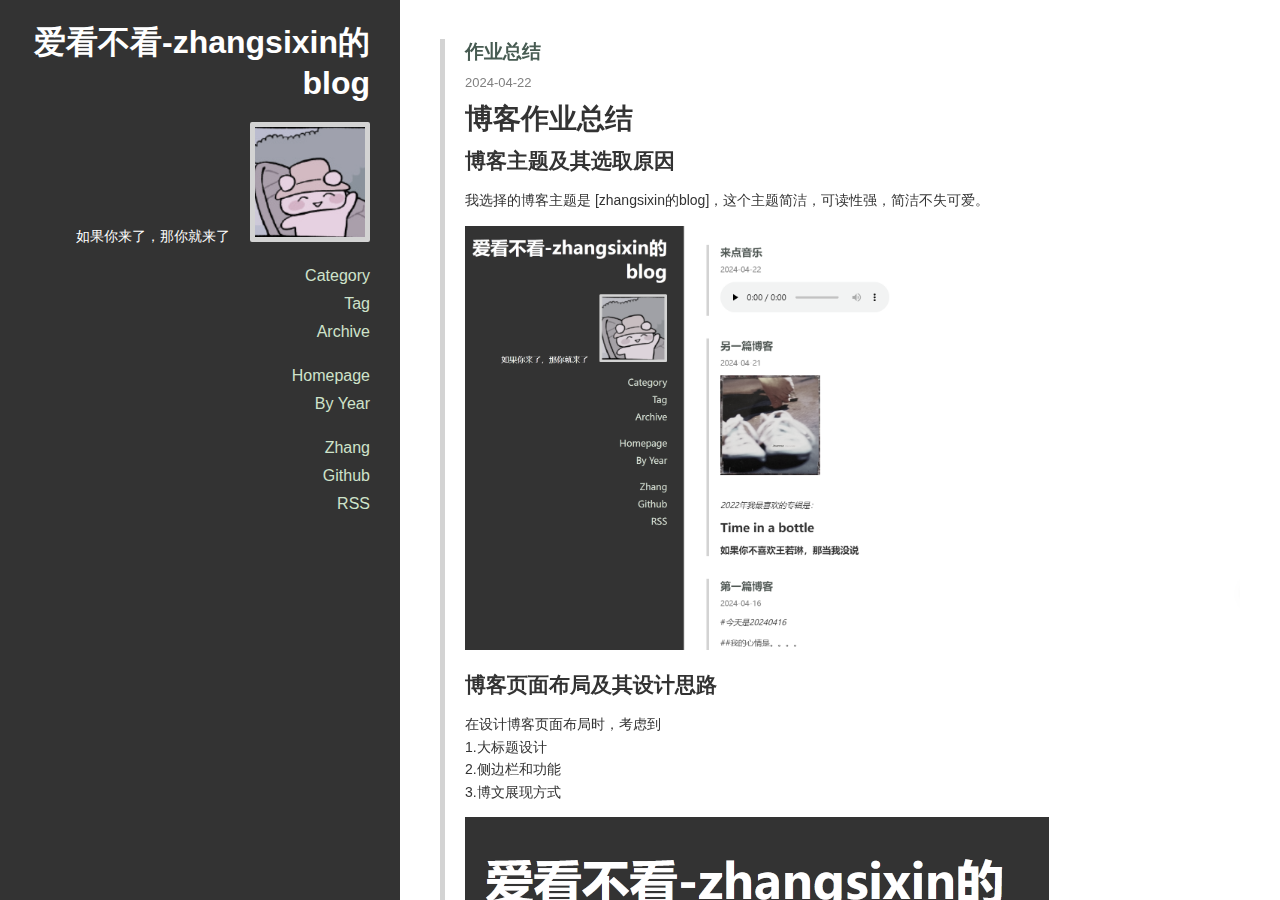
<file: index.html>
<!DOCTYPE html>
<html>
<head>
  <meta charset="utf-8">
<meta name="viewport" content="width=device-width, initial-scale=1, maximum-scale=1">



<title>
  
    爱看不看-zhangsixin的blog
  
</title>

<meta name="description" content="如果你来了，那你就来了">
<meta property="og:type" content="website">
<meta property="og:title" content="爱看不看-zhangsixin的blog">
<meta property="og:url" content="http://example.com/index.html">
<meta property="og:site_name" content="爱看不看-zhangsixin的blog">
<meta property="og:description" content="如果你来了，那你就来了">
<meta property="og:locale" content="en_US">
<meta name="twitter:card" content="summary">


  <link rel="alternative" href="/atom.xml" title="爱看不看-zhangsixin的blog" type="application/atom+xml">



  <link rel="icon" href="/favicon.png">



<link rel="stylesheet" href="/perfect-scrollbar/css/perfect-scrollbar.min.css">


<link rel="stylesheet" href="/styles/main.css">







<meta name="generator" content="Hexo 7.2.0"></head>
<body
  
    class="monochrome"
  
  >
  <div class="mobile-header">
  <button class="sidebar-toggle" type="button">
    <span class="icon-bar"></span>
    <span class="icon-bar"></span>
    <span class="icon-bar"></span>
  </button>
  <a class="title" href="/">爱看不看-zhangsixin的blog</a>
</div>

  <div class="main-container">
    <div class="sidebar">
  <div class="header">
    <h1 class="title"><a href="/">爱看不看-zhangsixin的blog</a></h1>
    
    <div class="info">
      <div class="content">
        
          <div class="description">如果你来了，那你就来了</div>
        
        
      </div>
      
        <div class="avatar">
          
            <a href="/about"><img src="https://CarterpillarOnGh.github.io/images/touxiang.png"></a>
          
        </div>
      
    </div>
  </div>
  <div class="body">
    
      
        <ul class="nav">
          
            
              <li class="category-list-container">
                <a href="javascript:;">Category</a>
                
              </li>
            
          
            
              <li class="tag-list-container">
                <a href="javascript:;">Tag</a>
                
              </li>
            
          
            
              <li class="archive-list-container">
                <a href="javascript:;">Archive</a>
                <ul class="archive-list"><li class="archive-list-item"><a class="archive-list-link" href="/archives/2024/">2024</a><span class="archive-list-count">4</span></li></ul>
              </li>
            
          
        </ul>
      
        <ul class="nav">
          
            
              <li>
                <a href="/" title="Homepage" external="false">Homepage</a>
              </li>
            
          
            
              <li>
                <a href="/archives" title="By Year" external="false">By Year</a>
              </li>
            
          
        </ul>
      
        <ul class="nav">
          
            
              <li>
                <a href="https://github.com/CarterpillarOnGh" title="Zhang" target="_blank" rel="noopener">Zhang</a>
              </li>
            
          
            
              <li>
                <a href="https://github.com/CarterpillarOnGh" title="Github" target="_blank" rel="noopener">Github</a>
              </li>
            
          
            
              <li>
                <a href="/atom.xml" title="RSS" external="false">RSS</a>
              </li>
            
          
        </ul>
      
    
  </div>
</div>

    <div class="main-content">
      
        <div style="max-width: 1000px">
      
          

  
  
    <div class="post-list">
  

    <div class="post-list-item article">
      <h3 class="article-header">
        <a href="/2024/04/22/%E4%BD%9C%E4%B8%9A%E6%80%BB%E7%BB%93/" >
  作业总结
</a>

      </h3>
      

      <div class="article-info">
        <a href="/2024/04/22/%E4%BD%9C%E4%B8%9A%E6%80%BB%E7%BB%93/"><span class="article-date">
  2024-04-22
</span>
</a>
        

        

      </div>
      <div class="article-entry">
        
          <h1 id="博客作业总结"><a href="#博客作业总结" class="headerlink" title="博客作业总结"></a>博客作业总结</h1><h2 id="博客主题及其选取原因"><a href="#博客主题及其选取原因" class="headerlink" title="博客主题及其选取原因"></a>博客主题及其选取原因</h2><p>我选择的博客主题是 [zhangsixin的blog]，这个主题简洁，可读性强，简洁不失可爱。</p>
<p><img src="/../images/sst1.png" alt="博客整体" title="首页"></p>
<h2 id="博客页面布局及其设计思路"><a href="#博客页面布局及其设计思路" class="headerlink" title="博客页面布局及其设计思路"></a>博客页面布局及其设计思路</h2><p>在设计博客页面布局时，考虑到<br>1.大标题设计<br>2.侧边栏和功能<br>3.博文展现方式</p>
<p><img src="/../images/sst2.png" alt="博客侧边效果" title="侧边效果"></p>
<h2 id="博客功能实现及其技术选择"><a href="#博客功能实现及其技术选择" class="headerlink" title="博客功能实现及其技术选择"></a>博客功能实现及其技术选择</h2><p>为了实现博客的功能，我选择了以下技术：<br>hexo框架：<br> Hexo是一个快速的静态网站生成器，它能够快速地将Markdown文件转换为静态网页，适用于快速构建博客和静态网站。<br> 优点： Hexo使用简单的Markdown语法来编写内容<br>        由于Hexo生成的是静态网页，因此可以轻松地将网站内容存储在版本控制系统（如Git）中，方便管理和备份。<br>此外，应用到的技术还有：GIT,NODEJS等</p>
<h2 id="博客制作过程中遇到的问题及其解决方法"><a href="#博客制作过程中遇到的问题及其解决方法" class="headerlink" title="博客制作过程中遇到的问题及其解决方法"></a>博客制作过程中遇到的问题及其解决方法</h2><p>在制作博客的过程中，我遇到了SSH配置，hexo使用等问题，但都很快得到了解决，</p>
<p><img src="/../images/sst3.png" alt="结构目录如下" title="结构目录"></p>
<hr>
<p>欢迎访问我的博客：<a target="_blank" rel="noopener" href="https://carterpillarongh.github.io/">博客地址</a></p>

        
      </div>
    </div>

  
    </div>
  

  
  
    <div class="post-list">
  

    <div class="post-list-item article">
      <h3 class="article-header">
        <a href="/2024/04/22/%E6%9D%A5%E7%82%B9%E9%9F%B3%E4%B9%90/" >
  来点音乐
</a>

      </h3>
      

      <div class="article-info">
        <a href="/2024/04/22/%E6%9D%A5%E7%82%B9%E9%9F%B3%E4%B9%90/"><span class="article-date">
  2024-04-22
</span>
</a>
        

        

      </div>
      <div class="article-entry">
        
          <p>​<audio id="audio" controls="" preload="none"><br>      <source id="mp3" src="../music/王若琳 - Desperado.mp3"><br></audio></p>

        
      </div>
    </div>

  
    </div>
  

  
  
    <div class="post-list">
  

    <div class="post-list-item article">
      <h3 class="article-header">
        <a href="/2024/04/21/%E5%8F%A6%E4%B8%80%E7%AF%87%E5%8D%9A%E5%AE%A2/" >
  另一篇博客
</a>

      </h3>
      

      <div class="article-info">
        <a href="/2024/04/21/%E5%8F%A6%E4%B8%80%E7%AF%87%E5%8D%9A%E5%AE%A2/"><span class="article-date">
  2024-04-21
</span>
</a>
        

        

      </div>
      <div class="article-entry">
        
          <p><img src="/../images/tiab.jpg" alt="图片描述"><br><em>2022年我最喜欢的专辑是：</em></p>
<h2 id="Time-in-a-bottle"><a href="#Time-in-a-bottle" class="headerlink" title="Time in a bottle"></a>Time in a bottle</h2><h3 id="如果你不喜欢王若琳，那当我没说"><a href="#如果你不喜欢王若琳，那当我没说" class="headerlink" title="如果你不喜欢王若琳，那当我没说"></a>如果你不喜欢王若琳，那当我没说</h3>
        
      </div>
    </div>

  
    </div>
  

  
  
    <div class="post-list">
  

    <div class="post-list-item article">
      <h3 class="article-header">
        <a href="/2024/04/16/%E7%AC%AC%E4%B8%80%E7%AF%87%E5%8D%9A%E5%AE%A2/" >
  第一篇博客
</a>

      </h3>
      

      <div class="article-info">
        <a href="/2024/04/16/%E7%AC%AC%E4%B8%80%E7%AF%87%E5%8D%9A%E5%AE%A2/"><span class="article-date">
  2024-04-16
</span>
</a>
        

        

      </div>
      <div class="article-entry">
        
          <p>#<em>今天是20240416</em></p>
<p>##我的心情是。。。。</p>
<p><img src="/../images/tutu.jpg" alt="一张萌萌的图片" title="萌萌的图片"></p>

        
      </div>
    </div>

  
    </div>
  






          <div class="main-footer">
  
    © 2024 爱看不看-zhangsixin的blog - Powered by <a href="http://hexo.io" target="_blank">Hexo</a> - Theme <a href="https://github.com/denjones/hexo-theme-chan" target="_blank">Chan</a>
  
</div>

      
        </div>
      
    </div>
  </div>
  
<script src="//apps.bdimg.com/libs/jquery/2.1.4/jquery.min.js"></script>


  
<link rel="stylesheet" href="/PhotoSwipe/photoswipe.css">

  
<link rel="stylesheet" href="/PhotoSwipe/default-skin/default-skin.css">


  <!-- Root element of PhotoSwipe. Must have class pswp. -->
  <div class="pswp" tabindex="-1" role="dialog" aria-hidden="true">

    <!-- Background of PhotoSwipe.
             It's a separate element as animating opacity is faster than rgba(). -->
    <div class="pswp__bg"></div>

    <!-- Slides wrapper with overflow:hidden. -->
    <div class="pswp__scroll-wrap">

      <!-- Container that holds slides.
                PhotoSwipe keeps only 3 of them in the DOM to save memory.
                Don't modify these 3 pswp__item elements, data is added later on. -->
      <div class="pswp__container">
        <div class="pswp__item"></div>
        <div class="pswp__item"></div>
        <div class="pswp__item"></div>
      </div>

      <!-- Default (PhotoSwipeUI_Default) interface on top of sliding area. Can be changed. -->
      <div class="pswp__ui pswp__ui--hidden">

        <div class="pswp__top-bar">

          <!--  Controls are self-explanatory. Order can be changed. -->

          <div class="pswp__counter"></div>

          <button class="pswp__button pswp__button--close" title="Close (Esc)"></button>

          <button class="pswp__button pswp__button--share" title="Share"></button>

          <button class="pswp__button pswp__button--fs" title="Toggle fullscreen"></button>

          <button class="pswp__button pswp__button--zoom" title="Zoom in/out"></button>

          <!-- Preloader demo http://codepen.io/dimsemenov/pen/yyBWoR -->
          <!-- element will get class pswp__preloader--active when preloader is running -->
          <div class="pswp__preloader">
            <div class="pswp__preloader__icn">
              <div class="pswp__preloader__cut">
                <div class="pswp__preloader__donut"></div>
              </div>
            </div>
          </div>
        </div>

        <div class="pswp__share-modal pswp__share-modal--hidden pswp__single-tap">
          <div class="pswp__share-tooltip"></div>
        </div>

        <button class="pswp__button pswp__button--arrow--left" title="Previous (arrow left)"></button>

        <button class="pswp__button pswp__button--arrow--right" title="Next (arrow right)"></button>

        <div class="pswp__caption">
          <div class="pswp__caption__center"></div>
        </div>
      </div>
    </div>
  </div>

  
<script src="/PhotoSwipe/photoswipe.js"></script>

  
<script src="/PhotoSwipe/photoswipe-ui-default.js"></script>




<script src="/perfect-scrollbar/js/min/perfect-scrollbar.min.js"></script>


<script src="/scripts/main.js"></script>


</body>
</html>
</file>
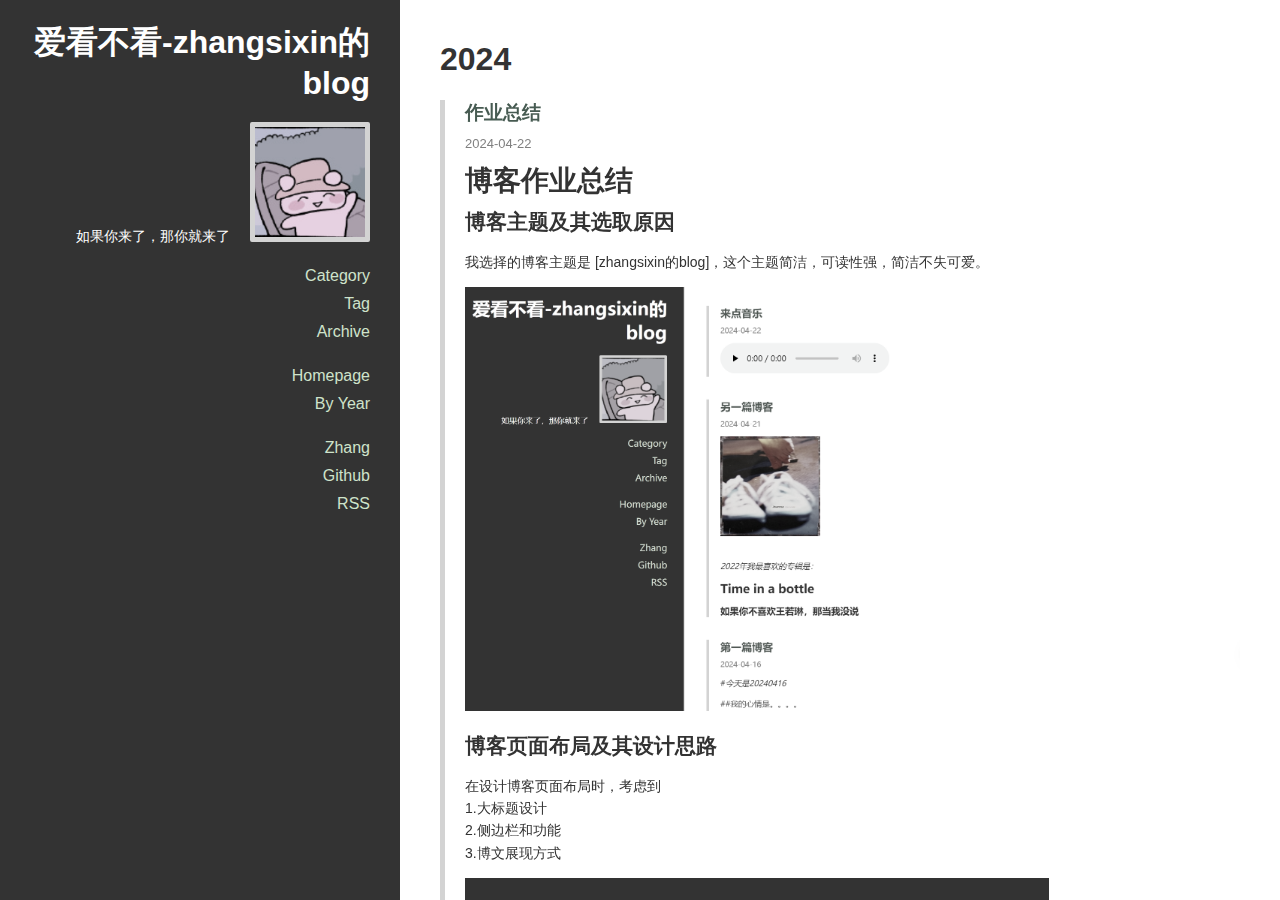
<file: archives/index.html>
<!DOCTYPE html>
<html>
<head>
  <meta charset="utf-8">
<meta name="viewport" content="width=device-width, initial-scale=1, maximum-scale=1">



<title>
  
    Archive
  
</title>

<meta name="description" content="如果你来了，那你就来了">
<meta property="og:type" content="website">
<meta property="og:title" content="爱看不看-zhangsixin的blog">
<meta property="og:url" content="http://example.com/archives/index.html">
<meta property="og:site_name" content="爱看不看-zhangsixin的blog">
<meta property="og:description" content="如果你来了，那你就来了">
<meta property="og:locale" content="en_US">
<meta name="twitter:card" content="summary">


  <link rel="alternative" href="/atom.xml" title="爱看不看-zhangsixin的blog" type="application/atom+xml">



  <link rel="icon" href="/favicon.png">



<link rel="stylesheet" href="/perfect-scrollbar/css/perfect-scrollbar.min.css">


<link rel="stylesheet" href="/styles/main.css">







<meta name="generator" content="Hexo 7.2.0"></head>
<body
  
    class="monochrome"
  
  >
  <div class="mobile-header">
  <button class="sidebar-toggle" type="button">
    <span class="icon-bar"></span>
    <span class="icon-bar"></span>
    <span class="icon-bar"></span>
  </button>
  <a class="title" href="/">爱看不看-zhangsixin的blog</a>
</div>

  <div class="main-container">
    <div class="sidebar">
  <div class="header">
    <h1 class="title"><a href="/">爱看不看-zhangsixin的blog</a></h1>
    
    <div class="info">
      <div class="content">
        
          <div class="description">如果你来了，那你就来了</div>
        
        
      </div>
      
        <div class="avatar">
          
            <a href="/about"><img src="https://CarterpillarOnGh.github.io/images/touxiang.png"></a>
          
        </div>
      
    </div>
  </div>
  <div class="body">
    
      
        <ul class="nav">
          
            
              <li class="category-list-container">
                <a href="javascript:;">Category</a>
                
              </li>
            
          
            
              <li class="tag-list-container">
                <a href="javascript:;">Tag</a>
                
              </li>
            
          
            
              <li class="archive-list-container">
                <a href="javascript:;">Archive</a>
                <ul class="archive-list"><li class="archive-list-item"><a class="archive-list-link" href="/archives/2024/">2024</a><span class="archive-list-count">4</span></li></ul>
              </li>
            
          
        </ul>
      
        <ul class="nav">
          
            
              <li>
                <a href="/" title="Homepage" external="false">Homepage</a>
              </li>
            
          
            
              <li>
                <a href="/archives" title="By Year" external="false">By Year</a>
              </li>
            
          
        </ul>
      
        <ul class="nav">
          
            
              <li>
                <a href="https://github.com/CarterpillarOnGh" title="Zhang" target="_blank" rel="noopener">Zhang</a>
              </li>
            
          
            
              <li>
                <a href="https://github.com/CarterpillarOnGh" title="Github" target="_blank" rel="noopener">Github</a>
              </li>
            
          
            
              <li>
                <a href="/atom.xml" title="RSS" external="false">RSS</a>
              </li>
            
          
        </ul>
      
    
  </div>
</div>

    <div class="main-content">
      
        <div style="max-width: 1000px">
      
          

  
  
    
      
      
      <section class="archives-wrap">
        <div class="archive-year-wrap">
          <h1><a href="/archives/2024" class="archive-year">2024</a></h1>
        </div>
        <div class="post-list">
    
  

    <div class="post-list-item article">
      <h3 class="article-header">
        <a href="/2024/04/22/%E4%BD%9C%E4%B8%9A%E6%80%BB%E7%BB%93/" >
  作业总结
</a>

      </h3>
      

      <div class="article-info">
        <a href="/2024/04/22/%E4%BD%9C%E4%B8%9A%E6%80%BB%E7%BB%93/"><span class="article-date">
  2024-04-22
</span>
</a>
        

        

      </div>
      <div class="article-entry">
        
          <h1 id="博客作业总结"><a href="#博客作业总结" class="headerlink" title="博客作业总结"></a>博客作业总结</h1><h2 id="博客主题及其选取原因"><a href="#博客主题及其选取原因" class="headerlink" title="博客主题及其选取原因"></a>博客主题及其选取原因</h2><p>我选择的博客主题是 [zhangsixin的blog]，这个主题简洁，可读性强，简洁不失可爱。</p>
<p><img src="/../images/sst1.png" alt="博客整体" title="首页"></p>
<h2 id="博客页面布局及其设计思路"><a href="#博客页面布局及其设计思路" class="headerlink" title="博客页面布局及其设计思路"></a>博客页面布局及其设计思路</h2><p>在设计博客页面布局时，考虑到<br>1.大标题设计<br>2.侧边栏和功能<br>3.博文展现方式</p>
<p><img src="/../images/sst2.png" alt="博客侧边效果" title="侧边效果"></p>
<h2 id="博客功能实现及其技术选择"><a href="#博客功能实现及其技术选择" class="headerlink" title="博客功能实现及其技术选择"></a>博客功能实现及其技术选择</h2><p>为了实现博客的功能，我选择了以下技术：<br>hexo框架：<br> Hexo是一个快速的静态网站生成器，它能够快速地将Markdown文件转换为静态网页，适用于快速构建博客和静态网站。<br> 优点： Hexo使用简单的Markdown语法来编写内容<br>        由于Hexo生成的是静态网页，因此可以轻松地将网站内容存储在版本控制系统（如Git）中，方便管理和备份。<br>此外，应用到的技术还有：GIT,NODEJS等</p>
<h2 id="博客制作过程中遇到的问题及其解决方法"><a href="#博客制作过程中遇到的问题及其解决方法" class="headerlink" title="博客制作过程中遇到的问题及其解决方法"></a>博客制作过程中遇到的问题及其解决方法</h2><p>在制作博客的过程中，我遇到了SSH配置，hexo使用等问题，但都很快得到了解决，</p>
<p><img src="/../images/sst3.png" alt="结构目录如下" title="结构目录"></p>
<hr>
<p>欢迎访问我的博客：<a target="_blank" rel="noopener" href="https://carterpillarongh.github.io/">博客地址</a></p>

        
      </div>
    </div>

  

  
  
    
  

    <div class="post-list-item article">
      <h3 class="article-header">
        <a href="/2024/04/22/%E6%9D%A5%E7%82%B9%E9%9F%B3%E4%B9%90/" >
  来点音乐
</a>

      </h3>
      

      <div class="article-info">
        <a href="/2024/04/22/%E6%9D%A5%E7%82%B9%E9%9F%B3%E4%B9%90/"><span class="article-date">
  2024-04-22
</span>
</a>
        

        

      </div>
      <div class="article-entry">
        
          <p>​<audio id="audio" controls="" preload="none"><br>      <source id="mp3" src="../music/王若琳 - Desperado.mp3"><br></audio></p>

        
      </div>
    </div>

  

  
  
    
  

    <div class="post-list-item article">
      <h3 class="article-header">
        <a href="/2024/04/21/%E5%8F%A6%E4%B8%80%E7%AF%87%E5%8D%9A%E5%AE%A2/" >
  另一篇博客
</a>

      </h3>
      

      <div class="article-info">
        <a href="/2024/04/21/%E5%8F%A6%E4%B8%80%E7%AF%87%E5%8D%9A%E5%AE%A2/"><span class="article-date">
  2024-04-21
</span>
</a>
        

        

      </div>
      <div class="article-entry">
        
          <p><img src="/../images/tiab.jpg" alt="图片描述"><br><em>2022年我最喜欢的专辑是：</em></p>
<h2 id="Time-in-a-bottle"><a href="#Time-in-a-bottle" class="headerlink" title="Time in a bottle"></a>Time in a bottle</h2><h3 id="如果你不喜欢王若琳，那当我没说"><a href="#如果你不喜欢王若琳，那当我没说" class="headerlink" title="如果你不喜欢王若琳，那当我没说"></a>如果你不喜欢王若琳，那当我没说</h3>
        
      </div>
    </div>

  

  
  
    
  

    <div class="post-list-item article">
      <h3 class="article-header">
        <a href="/2024/04/16/%E7%AC%AC%E4%B8%80%E7%AF%87%E5%8D%9A%E5%AE%A2/" >
  第一篇博客
</a>

      </h3>
      

      <div class="article-info">
        <a href="/2024/04/16/%E7%AC%AC%E4%B8%80%E7%AF%87%E5%8D%9A%E5%AE%A2/"><span class="article-date">
  2024-04-16
</span>
</a>
        

        

      </div>
      <div class="article-entry">
        
          <p>#<em>今天是20240416</em></p>
<p>##我的心情是。。。。</p>
<p><img src="/../images/tutu.jpg" alt="一张萌萌的图片" title="萌萌的图片"></p>

        
      </div>
    </div>

  






          <div class="main-footer">
  
    © 2024 爱看不看-zhangsixin的blog - Powered by <a href="http://hexo.io" target="_blank">Hexo</a> - Theme <a href="https://github.com/denjones/hexo-theme-chan" target="_blank">Chan</a>
  
</div>

      
        </div>
      
    </div>
  </div>
  
<script src="//apps.bdimg.com/libs/jquery/2.1.4/jquery.min.js"></script>


  
<link rel="stylesheet" href="/PhotoSwipe/photoswipe.css">

  
<link rel="stylesheet" href="/PhotoSwipe/default-skin/default-skin.css">


  <!-- Root element of PhotoSwipe. Must have class pswp. -->
  <div class="pswp" tabindex="-1" role="dialog" aria-hidden="true">

    <!-- Background of PhotoSwipe.
             It's a separate element as animating opacity is faster than rgba(). -->
    <div class="pswp__bg"></div>

    <!-- Slides wrapper with overflow:hidden. -->
    <div class="pswp__scroll-wrap">

      <!-- Container that holds slides.
                PhotoSwipe keeps only 3 of them in the DOM to save memory.
                Don't modify these 3 pswp__item elements, data is added later on. -->
      <div class="pswp__container">
        <div class="pswp__item"></div>
        <div class="pswp__item"></div>
        <div class="pswp__item"></div>
      </div>

      <!-- Default (PhotoSwipeUI_Default) interface on top of sliding area. Can be changed. -->
      <div class="pswp__ui pswp__ui--hidden">

        <div class="pswp__top-bar">

          <!--  Controls are self-explanatory. Order can be changed. -->

          <div class="pswp__counter"></div>

          <button class="pswp__button pswp__button--close" title="Close (Esc)"></button>

          <button class="pswp__button pswp__button--share" title="Share"></button>

          <button class="pswp__button pswp__button--fs" title="Toggle fullscreen"></button>

          <button class="pswp__button pswp__button--zoom" title="Zoom in/out"></button>

          <!-- Preloader demo http://codepen.io/dimsemenov/pen/yyBWoR -->
          <!-- element will get class pswp__preloader--active when preloader is running -->
          <div class="pswp__preloader">
            <div class="pswp__preloader__icn">
              <div class="pswp__preloader__cut">
                <div class="pswp__preloader__donut"></div>
              </div>
            </div>
          </div>
        </div>

        <div class="pswp__share-modal pswp__share-modal--hidden pswp__single-tap">
          <div class="pswp__share-tooltip"></div>
        </div>

        <button class="pswp__button pswp__button--arrow--left" title="Previous (arrow left)"></button>

        <button class="pswp__button pswp__button--arrow--right" title="Next (arrow right)"></button>

        <div class="pswp__caption">
          <div class="pswp__caption__center"></div>
        </div>
      </div>
    </div>
  </div>

  
<script src="/PhotoSwipe/photoswipe.js"></script>

  
<script src="/PhotoSwipe/photoswipe-ui-default.js"></script>




<script src="/perfect-scrollbar/js/min/perfect-scrollbar.min.js"></script>


<script src="/scripts/main.js"></script>


</body>
</html>
</file>
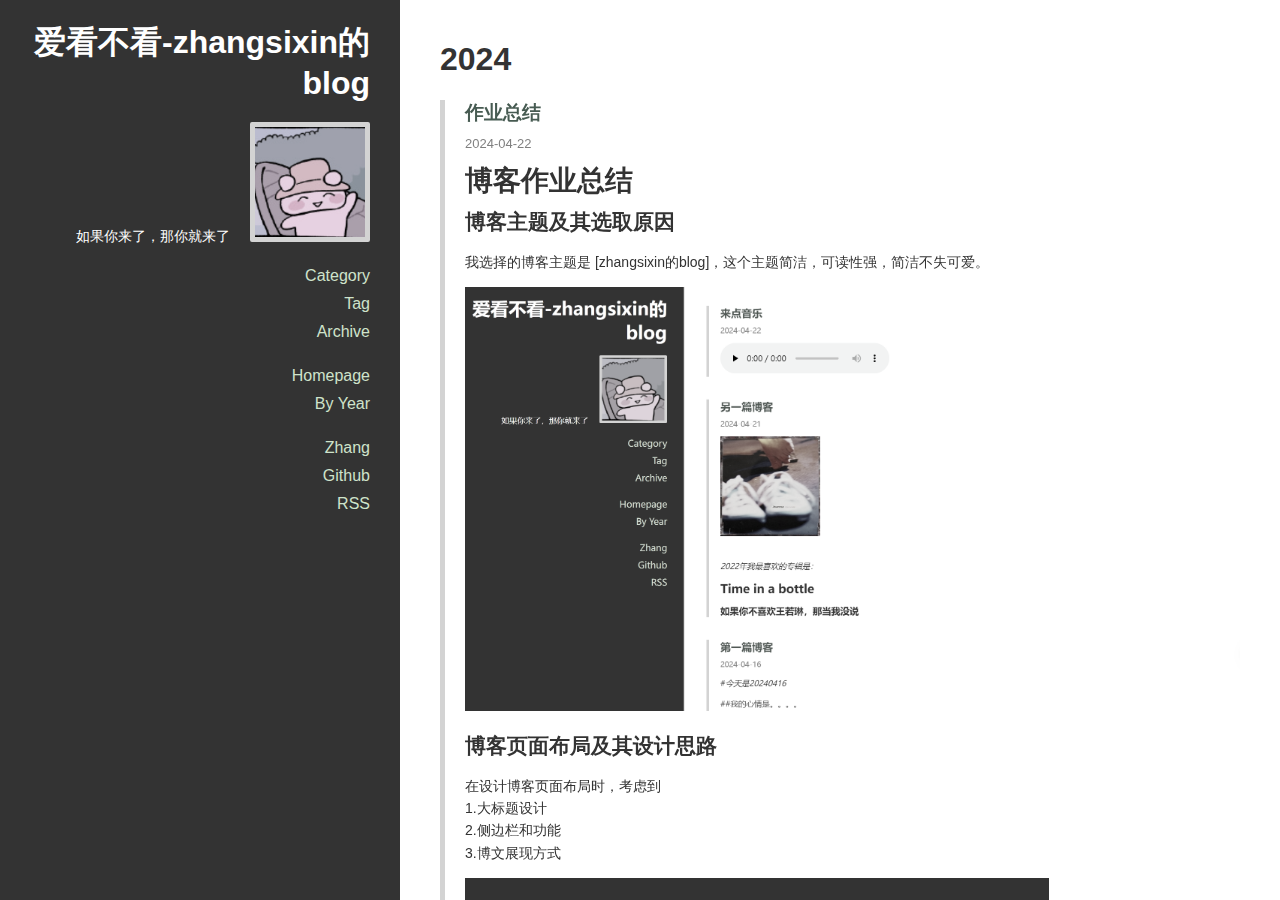
<file: archives/2024/index.html>
<!DOCTYPE html>
<html>
<head>
  <meta charset="utf-8">
<meta name="viewport" content="width=device-width, initial-scale=1, maximum-scale=1">



<title>
  
    Archive: 2024
  
</title>

<meta name="description" content="如果你来了，那你就来了">
<meta property="og:type" content="website">
<meta property="og:title" content="爱看不看-zhangsixin的blog">
<meta property="og:url" content="http://example.com/archives/2024/index.html">
<meta property="og:site_name" content="爱看不看-zhangsixin的blog">
<meta property="og:description" content="如果你来了，那你就来了">
<meta property="og:locale" content="en_US">
<meta name="twitter:card" content="summary">


  <link rel="alternative" href="/atom.xml" title="爱看不看-zhangsixin的blog" type="application/atom+xml">



  <link rel="icon" href="/favicon.png">



<link rel="stylesheet" href="/perfect-scrollbar/css/perfect-scrollbar.min.css">


<link rel="stylesheet" href="/styles/main.css">







<meta name="generator" content="Hexo 7.2.0"></head>
<body
  
    class="monochrome"
  
  >
  <div class="mobile-header">
  <button class="sidebar-toggle" type="button">
    <span class="icon-bar"></span>
    <span class="icon-bar"></span>
    <span class="icon-bar"></span>
  </button>
  <a class="title" href="/">爱看不看-zhangsixin的blog</a>
</div>

  <div class="main-container">
    <div class="sidebar">
  <div class="header">
    <h1 class="title"><a href="/">爱看不看-zhangsixin的blog</a></h1>
    
    <div class="info">
      <div class="content">
        
          <div class="description">如果你来了，那你就来了</div>
        
        
      </div>
      
        <div class="avatar">
          
            <a href="/about"><img src="https://CarterpillarOnGh.github.io/images/touxiang.png"></a>
          
        </div>
      
    </div>
  </div>
  <div class="body">
    
      
        <ul class="nav">
          
            
              <li class="category-list-container">
                <a href="javascript:;">Category</a>
                
              </li>
            
          
            
              <li class="tag-list-container">
                <a href="javascript:;">Tag</a>
                
              </li>
            
          
            
              <li class="archive-list-container">
                <a href="javascript:;">Archive</a>
                <ul class="archive-list"><li class="archive-list-item"><a class="archive-list-link" href="/archives/2024/">2024</a><span class="archive-list-count">4</span></li></ul>
              </li>
            
          
        </ul>
      
        <ul class="nav">
          
            
              <li>
                <a href="/" title="Homepage" external="false">Homepage</a>
              </li>
            
          
            
              <li>
                <a href="/archives" title="By Year" external="false">By Year</a>
              </li>
            
          
        </ul>
      
        <ul class="nav">
          
            
              <li>
                <a href="https://github.com/CarterpillarOnGh" title="Zhang" target="_blank" rel="noopener">Zhang</a>
              </li>
            
          
            
              <li>
                <a href="https://github.com/CarterpillarOnGh" title="Github" target="_blank" rel="noopener">Github</a>
              </li>
            
          
            
              <li>
                <a href="/atom.xml" title="RSS" external="false">RSS</a>
              </li>
            
          
        </ul>
      
    
  </div>
</div>

    <div class="main-content">
      
        <div style="max-width: 1000px">
      
          

  
  
    
      
      
      <section class="archives-wrap">
        <div class="archive-year-wrap">
          <h1><a href="/archives/2024" class="archive-year">2024</a></h1>
        </div>
        <div class="post-list">
    
  

    <div class="post-list-item article">
      <h3 class="article-header">
        <a href="/2024/04/22/%E4%BD%9C%E4%B8%9A%E6%80%BB%E7%BB%93/" >
  作业总结
</a>

      </h3>
      

      <div class="article-info">
        <a href="/2024/04/22/%E4%BD%9C%E4%B8%9A%E6%80%BB%E7%BB%93/"><span class="article-date">
  2024-04-22
</span>
</a>
        

        

      </div>
      <div class="article-entry">
        
          <h1 id="博客作业总结"><a href="#博客作业总结" class="headerlink" title="博客作业总结"></a>博客作业总结</h1><h2 id="博客主题及其选取原因"><a href="#博客主题及其选取原因" class="headerlink" title="博客主题及其选取原因"></a>博客主题及其选取原因</h2><p>我选择的博客主题是 [zhangsixin的blog]，这个主题简洁，可读性强，简洁不失可爱。</p>
<p><img src="/../images/sst1.png" alt="博客整体" title="首页"></p>
<h2 id="博客页面布局及其设计思路"><a href="#博客页面布局及其设计思路" class="headerlink" title="博客页面布局及其设计思路"></a>博客页面布局及其设计思路</h2><p>在设计博客页面布局时，考虑到<br>1.大标题设计<br>2.侧边栏和功能<br>3.博文展现方式</p>
<p><img src="/../images/sst2.png" alt="博客侧边效果" title="侧边效果"></p>
<h2 id="博客功能实现及其技术选择"><a href="#博客功能实现及其技术选择" class="headerlink" title="博客功能实现及其技术选择"></a>博客功能实现及其技术选择</h2><p>为了实现博客的功能，我选择了以下技术：<br>hexo框架：<br> Hexo是一个快速的静态网站生成器，它能够快速地将Markdown文件转换为静态网页，适用于快速构建博客和静态网站。<br> 优点： Hexo使用简单的Markdown语法来编写内容<br>        由于Hexo生成的是静态网页，因此可以轻松地将网站内容存储在版本控制系统（如Git）中，方便管理和备份。<br>此外，应用到的技术还有：GIT,NODEJS等</p>
<h2 id="博客制作过程中遇到的问题及其解决方法"><a href="#博客制作过程中遇到的问题及其解决方法" class="headerlink" title="博客制作过程中遇到的问题及其解决方法"></a>博客制作过程中遇到的问题及其解决方法</h2><p>在制作博客的过程中，我遇到了SSH配置，hexo使用等问题，但都很快得到了解决，</p>
<p><img src="/../images/sst3.png" alt="结构目录如下" title="结构目录"></p>
<hr>
<p>欢迎访问我的博客：<a target="_blank" rel="noopener" href="https://carterpillarongh.github.io/">博客地址</a></p>

        
      </div>
    </div>

  

  
  
    
  

    <div class="post-list-item article">
      <h3 class="article-header">
        <a href="/2024/04/22/%E6%9D%A5%E7%82%B9%E9%9F%B3%E4%B9%90/" >
  来点音乐
</a>

      </h3>
      

      <div class="article-info">
        <a href="/2024/04/22/%E6%9D%A5%E7%82%B9%E9%9F%B3%E4%B9%90/"><span class="article-date">
  2024-04-22
</span>
</a>
        

        

      </div>
      <div class="article-entry">
        
          <p>​<audio id="audio" controls="" preload="none"><br>      <source id="mp3" src="../music/王若琳 - Desperado.mp3"><br></audio></p>

        
      </div>
    </div>

  

  
  
    
  

    <div class="post-list-item article">
      <h3 class="article-header">
        <a href="/2024/04/21/%E5%8F%A6%E4%B8%80%E7%AF%87%E5%8D%9A%E5%AE%A2/" >
  另一篇博客
</a>

      </h3>
      

      <div class="article-info">
        <a href="/2024/04/21/%E5%8F%A6%E4%B8%80%E7%AF%87%E5%8D%9A%E5%AE%A2/"><span class="article-date">
  2024-04-21
</span>
</a>
        

        

      </div>
      <div class="article-entry">
        
          <p><img src="/../images/tiab.jpg" alt="图片描述"><br><em>2022年我最喜欢的专辑是：</em></p>
<h2 id="Time-in-a-bottle"><a href="#Time-in-a-bottle" class="headerlink" title="Time in a bottle"></a>Time in a bottle</h2><h3 id="如果你不喜欢王若琳，那当我没说"><a href="#如果你不喜欢王若琳，那当我没说" class="headerlink" title="如果你不喜欢王若琳，那当我没说"></a>如果你不喜欢王若琳，那当我没说</h3>
        
      </div>
    </div>

  

  
  
    
  

    <div class="post-list-item article">
      <h3 class="article-header">
        <a href="/2024/04/16/%E7%AC%AC%E4%B8%80%E7%AF%87%E5%8D%9A%E5%AE%A2/" >
  第一篇博客
</a>

      </h3>
      

      <div class="article-info">
        <a href="/2024/04/16/%E7%AC%AC%E4%B8%80%E7%AF%87%E5%8D%9A%E5%AE%A2/"><span class="article-date">
  2024-04-16
</span>
</a>
        

        

      </div>
      <div class="article-entry">
        
          <p>#<em>今天是20240416</em></p>
<p>##我的心情是。。。。</p>
<p><img src="/../images/tutu.jpg" alt="一张萌萌的图片" title="萌萌的图片"></p>

        
      </div>
    </div>

  






          <div class="main-footer">
  
    © 2024 爱看不看-zhangsixin的blog - Powered by <a href="http://hexo.io" target="_blank">Hexo</a> - Theme <a href="https://github.com/denjones/hexo-theme-chan" target="_blank">Chan</a>
  
</div>

      
        </div>
      
    </div>
  </div>
  
<script src="//apps.bdimg.com/libs/jquery/2.1.4/jquery.min.js"></script>


  
<link rel="stylesheet" href="/PhotoSwipe/photoswipe.css">

  
<link rel="stylesheet" href="/PhotoSwipe/default-skin/default-skin.css">


  <!-- Root element of PhotoSwipe. Must have class pswp. -->
  <div class="pswp" tabindex="-1" role="dialog" aria-hidden="true">

    <!-- Background of PhotoSwipe.
             It's a separate element as animating opacity is faster than rgba(). -->
    <div class="pswp__bg"></div>

    <!-- Slides wrapper with overflow:hidden. -->
    <div class="pswp__scroll-wrap">

      <!-- Container that holds slides.
                PhotoSwipe keeps only 3 of them in the DOM to save memory.
                Don't modify these 3 pswp__item elements, data is added later on. -->
      <div class="pswp__container">
        <div class="pswp__item"></div>
        <div class="pswp__item"></div>
        <div class="pswp__item"></div>
      </div>

      <!-- Default (PhotoSwipeUI_Default) interface on top of sliding area. Can be changed. -->
      <div class="pswp__ui pswp__ui--hidden">

        <div class="pswp__top-bar">

          <!--  Controls are self-explanatory. Order can be changed. -->

          <div class="pswp__counter"></div>

          <button class="pswp__button pswp__button--close" title="Close (Esc)"></button>

          <button class="pswp__button pswp__button--share" title="Share"></button>

          <button class="pswp__button pswp__button--fs" title="Toggle fullscreen"></button>

          <button class="pswp__button pswp__button--zoom" title="Zoom in/out"></button>

          <!-- Preloader demo http://codepen.io/dimsemenov/pen/yyBWoR -->
          <!-- element will get class pswp__preloader--active when preloader is running -->
          <div class="pswp__preloader">
            <div class="pswp__preloader__icn">
              <div class="pswp__preloader__cut">
                <div class="pswp__preloader__donut"></div>
              </div>
            </div>
          </div>
        </div>

        <div class="pswp__share-modal pswp__share-modal--hidden pswp__single-tap">
          <div class="pswp__share-tooltip"></div>
        </div>

        <button class="pswp__button pswp__button--arrow--left" title="Previous (arrow left)"></button>

        <button class="pswp__button pswp__button--arrow--right" title="Next (arrow right)"></button>

        <div class="pswp__caption">
          <div class="pswp__caption__center"></div>
        </div>
      </div>
    </div>
  </div>

  
<script src="/PhotoSwipe/photoswipe.js"></script>

  
<script src="/PhotoSwipe/photoswipe-ui-default.js"></script>




<script src="/perfect-scrollbar/js/min/perfect-scrollbar.min.js"></script>


<script src="/scripts/main.js"></script>


</body>
</html>
</file>
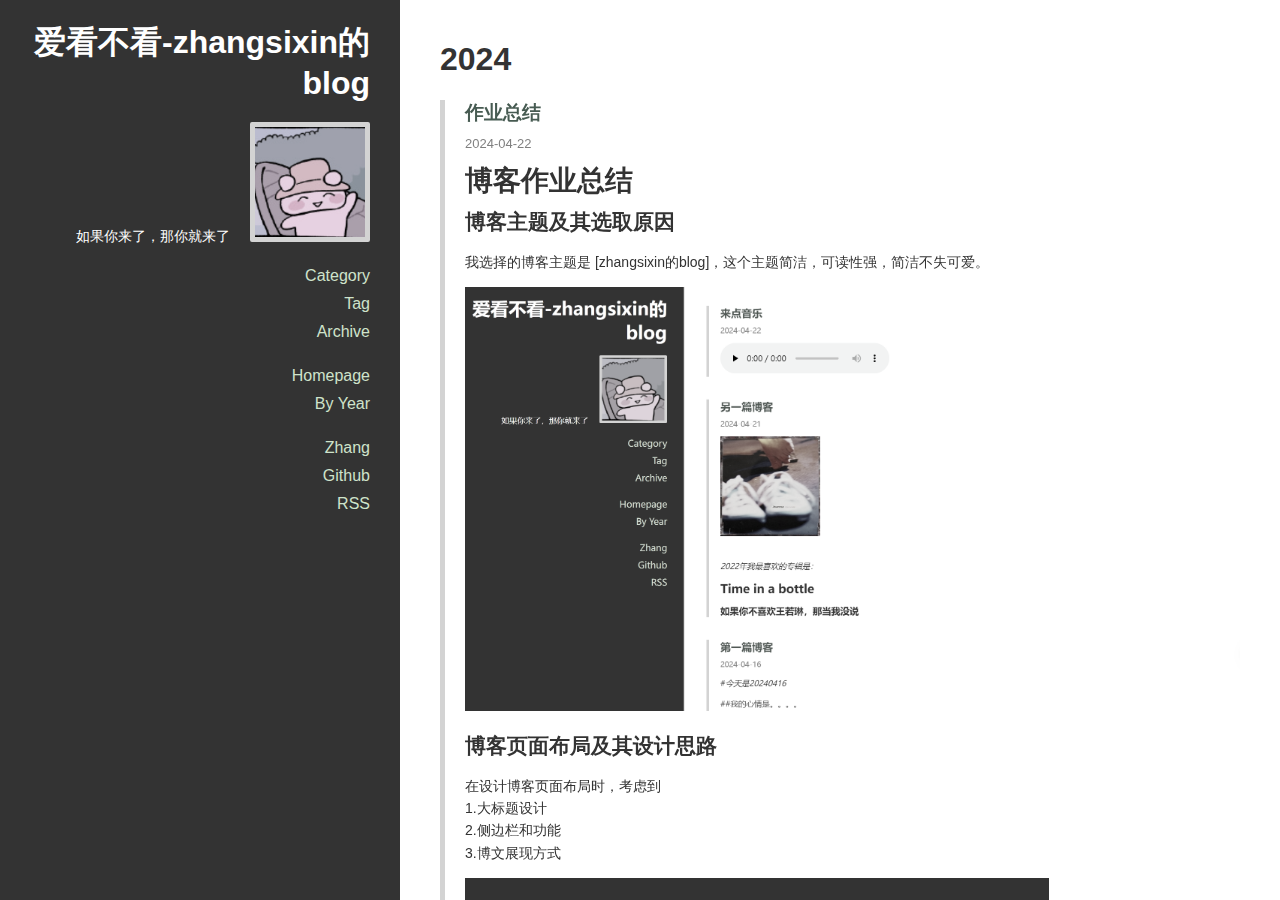
<file: archives/2024/04/index.html>
<!DOCTYPE html>
<html>
<head>
  <meta charset="utf-8">
<meta name="viewport" content="width=device-width, initial-scale=1, maximum-scale=1">



<title>
  
    Archive: 2024/4
  
</title>

<meta name="description" content="如果你来了，那你就来了">
<meta property="og:type" content="website">
<meta property="og:title" content="爱看不看-zhangsixin的blog">
<meta property="og:url" content="http://example.com/archives/2024/04/index.html">
<meta property="og:site_name" content="爱看不看-zhangsixin的blog">
<meta property="og:description" content="如果你来了，那你就来了">
<meta property="og:locale" content="en_US">
<meta name="twitter:card" content="summary">


  <link rel="alternative" href="/atom.xml" title="爱看不看-zhangsixin的blog" type="application/atom+xml">



  <link rel="icon" href="/favicon.png">



<link rel="stylesheet" href="/perfect-scrollbar/css/perfect-scrollbar.min.css">


<link rel="stylesheet" href="/styles/main.css">







<meta name="generator" content="Hexo 7.2.0"></head>
<body
  
    class="monochrome"
  
  >
  <div class="mobile-header">
  <button class="sidebar-toggle" type="button">
    <span class="icon-bar"></span>
    <span class="icon-bar"></span>
    <span class="icon-bar"></span>
  </button>
  <a class="title" href="/">爱看不看-zhangsixin的blog</a>
</div>

  <div class="main-container">
    <div class="sidebar">
  <div class="header">
    <h1 class="title"><a href="/">爱看不看-zhangsixin的blog</a></h1>
    
    <div class="info">
      <div class="content">
        
          <div class="description">如果你来了，那你就来了</div>
        
        
      </div>
      
        <div class="avatar">
          
            <a href="/about"><img src="https://CarterpillarOnGh.github.io/images/touxiang.png"></a>
          
        </div>
      
    </div>
  </div>
  <div class="body">
    
      
        <ul class="nav">
          
            
              <li class="category-list-container">
                <a href="javascript:;">Category</a>
                
              </li>
            
          
            
              <li class="tag-list-container">
                <a href="javascript:;">Tag</a>
                
              </li>
            
          
            
              <li class="archive-list-container">
                <a href="javascript:;">Archive</a>
                <ul class="archive-list"><li class="archive-list-item"><a class="archive-list-link" href="/archives/2024/">2024</a><span class="archive-list-count">4</span></li></ul>
              </li>
            
          
        </ul>
      
        <ul class="nav">
          
            
              <li>
                <a href="/" title="Homepage" external="false">Homepage</a>
              </li>
            
          
            
              <li>
                <a href="/archives" title="By Year" external="false">By Year</a>
              </li>
            
          
        </ul>
      
        <ul class="nav">
          
            
              <li>
                <a href="https://github.com/CarterpillarOnGh" title="Zhang" target="_blank" rel="noopener">Zhang</a>
              </li>
            
          
            
              <li>
                <a href="https://github.com/CarterpillarOnGh" title="Github" target="_blank" rel="noopener">Github</a>
              </li>
            
          
            
              <li>
                <a href="/atom.xml" title="RSS" external="false">RSS</a>
              </li>
            
          
        </ul>
      
    
  </div>
</div>

    <div class="main-content">
      
        <div style="max-width: 1000px">
      
          

  
  
    
      
      
      <section class="archives-wrap">
        <div class="archive-year-wrap">
          <h1><a href="/archives/2024" class="archive-year">2024</a></h1>
        </div>
        <div class="post-list">
    
  

    <div class="post-list-item article">
      <h3 class="article-header">
        <a href="/2024/04/22/%E4%BD%9C%E4%B8%9A%E6%80%BB%E7%BB%93/" >
  作业总结
</a>

      </h3>
      

      <div class="article-info">
        <a href="/2024/04/22/%E4%BD%9C%E4%B8%9A%E6%80%BB%E7%BB%93/"><span class="article-date">
  2024-04-22
</span>
</a>
        

        

      </div>
      <div class="article-entry">
        
          <h1 id="博客作业总结"><a href="#博客作业总结" class="headerlink" title="博客作业总结"></a>博客作业总结</h1><h2 id="博客主题及其选取原因"><a href="#博客主题及其选取原因" class="headerlink" title="博客主题及其选取原因"></a>博客主题及其选取原因</h2><p>我选择的博客主题是 [zhangsixin的blog]，这个主题简洁，可读性强，简洁不失可爱。</p>
<p><img src="/../images/sst1.png" alt="博客整体" title="首页"></p>
<h2 id="博客页面布局及其设计思路"><a href="#博客页面布局及其设计思路" class="headerlink" title="博客页面布局及其设计思路"></a>博客页面布局及其设计思路</h2><p>在设计博客页面布局时，考虑到<br>1.大标题设计<br>2.侧边栏和功能<br>3.博文展现方式</p>
<p><img src="/../images/sst2.png" alt="博客侧边效果" title="侧边效果"></p>
<h2 id="博客功能实现及其技术选择"><a href="#博客功能实现及其技术选择" class="headerlink" title="博客功能实现及其技术选择"></a>博客功能实现及其技术选择</h2><p>为了实现博客的功能，我选择了以下技术：<br>hexo框架：<br> Hexo是一个快速的静态网站生成器，它能够快速地将Markdown文件转换为静态网页，适用于快速构建博客和静态网站。<br> 优点： Hexo使用简单的Markdown语法来编写内容<br>        由于Hexo生成的是静态网页，因此可以轻松地将网站内容存储在版本控制系统（如Git）中，方便管理和备份。<br>此外，应用到的技术还有：GIT,NODEJS等</p>
<h2 id="博客制作过程中遇到的问题及其解决方法"><a href="#博客制作过程中遇到的问题及其解决方法" class="headerlink" title="博客制作过程中遇到的问题及其解决方法"></a>博客制作过程中遇到的问题及其解决方法</h2><p>在制作博客的过程中，我遇到了SSH配置，hexo使用等问题，但都很快得到了解决，</p>
<p><img src="/../images/sst3.png" alt="结构目录如下" title="结构目录"></p>
<hr>
<p>欢迎访问我的博客：<a target="_blank" rel="noopener" href="https://carterpillarongh.github.io/">博客地址</a></p>

        
      </div>
    </div>

  

  
  
    
  

    <div class="post-list-item article">
      <h3 class="article-header">
        <a href="/2024/04/22/%E6%9D%A5%E7%82%B9%E9%9F%B3%E4%B9%90/" >
  来点音乐
</a>

      </h3>
      

      <div class="article-info">
        <a href="/2024/04/22/%E6%9D%A5%E7%82%B9%E9%9F%B3%E4%B9%90/"><span class="article-date">
  2024-04-22
</span>
</a>
        

        

      </div>
      <div class="article-entry">
        
          <p>​<audio id="audio" controls="" preload="none"><br>      <source id="mp3" src="../music/王若琳 - Desperado.mp3"><br></audio></p>

        
      </div>
    </div>

  

  
  
    
  

    <div class="post-list-item article">
      <h3 class="article-header">
        <a href="/2024/04/21/%E5%8F%A6%E4%B8%80%E7%AF%87%E5%8D%9A%E5%AE%A2/" >
  另一篇博客
</a>

      </h3>
      

      <div class="article-info">
        <a href="/2024/04/21/%E5%8F%A6%E4%B8%80%E7%AF%87%E5%8D%9A%E5%AE%A2/"><span class="article-date">
  2024-04-21
</span>
</a>
        

        

      </div>
      <div class="article-entry">
        
          <p><img src="/../images/tiab.jpg" alt="图片描述"><br><em>2022年我最喜欢的专辑是：</em></p>
<h2 id="Time-in-a-bottle"><a href="#Time-in-a-bottle" class="headerlink" title="Time in a bottle"></a>Time in a bottle</h2><h3 id="如果你不喜欢王若琳，那当我没说"><a href="#如果你不喜欢王若琳，那当我没说" class="headerlink" title="如果你不喜欢王若琳，那当我没说"></a>如果你不喜欢王若琳，那当我没说</h3>
        
      </div>
    </div>

  

  
  
    
  

    <div class="post-list-item article">
      <h3 class="article-header">
        <a href="/2024/04/16/%E7%AC%AC%E4%B8%80%E7%AF%87%E5%8D%9A%E5%AE%A2/" >
  第一篇博客
</a>

      </h3>
      

      <div class="article-info">
        <a href="/2024/04/16/%E7%AC%AC%E4%B8%80%E7%AF%87%E5%8D%9A%E5%AE%A2/"><span class="article-date">
  2024-04-16
</span>
</a>
        

        

      </div>
      <div class="article-entry">
        
          <p>#<em>今天是20240416</em></p>
<p>##我的心情是。。。。</p>
<p><img src="/../images/tutu.jpg" alt="一张萌萌的图片" title="萌萌的图片"></p>

        
      </div>
    </div>

  






          <div class="main-footer">
  
    © 2024 爱看不看-zhangsixin的blog - Powered by <a href="http://hexo.io" target="_blank">Hexo</a> - Theme <a href="https://github.com/denjones/hexo-theme-chan" target="_blank">Chan</a>
  
</div>

      
        </div>
      
    </div>
  </div>
  
<script src="//apps.bdimg.com/libs/jquery/2.1.4/jquery.min.js"></script>


  
<link rel="stylesheet" href="/PhotoSwipe/photoswipe.css">

  
<link rel="stylesheet" href="/PhotoSwipe/default-skin/default-skin.css">


  <!-- Root element of PhotoSwipe. Must have class pswp. -->
  <div class="pswp" tabindex="-1" role="dialog" aria-hidden="true">

    <!-- Background of PhotoSwipe.
             It's a separate element as animating opacity is faster than rgba(). -->
    <div class="pswp__bg"></div>

    <!-- Slides wrapper with overflow:hidden. -->
    <div class="pswp__scroll-wrap">

      <!-- Container that holds slides.
                PhotoSwipe keeps only 3 of them in the DOM to save memory.
                Don't modify these 3 pswp__item elements, data is added later on. -->
      <div class="pswp__container">
        <div class="pswp__item"></div>
        <div class="pswp__item"></div>
        <div class="pswp__item"></div>
      </div>

      <!-- Default (PhotoSwipeUI_Default) interface on top of sliding area. Can be changed. -->
      <div class="pswp__ui pswp__ui--hidden">

        <div class="pswp__top-bar">

          <!--  Controls are self-explanatory. Order can be changed. -->

          <div class="pswp__counter"></div>

          <button class="pswp__button pswp__button--close" title="Close (Esc)"></button>

          <button class="pswp__button pswp__button--share" title="Share"></button>

          <button class="pswp__button pswp__button--fs" title="Toggle fullscreen"></button>

          <button class="pswp__button pswp__button--zoom" title="Zoom in/out"></button>

          <!-- Preloader demo http://codepen.io/dimsemenov/pen/yyBWoR -->
          <!-- element will get class pswp__preloader--active when preloader is running -->
          <div class="pswp__preloader">
            <div class="pswp__preloader__icn">
              <div class="pswp__preloader__cut">
                <div class="pswp__preloader__donut"></div>
              </div>
            </div>
          </div>
        </div>

        <div class="pswp__share-modal pswp__share-modal--hidden pswp__single-tap">
          <div class="pswp__share-tooltip"></div>
        </div>

        <button class="pswp__button pswp__button--arrow--left" title="Previous (arrow left)"></button>

        <button class="pswp__button pswp__button--arrow--right" title="Next (arrow right)"></button>

        <div class="pswp__caption">
          <div class="pswp__caption__center"></div>
        </div>
      </div>
    </div>
  </div>

  
<script src="/PhotoSwipe/photoswipe.js"></script>

  
<script src="/PhotoSwipe/photoswipe-ui-default.js"></script>




<script src="/perfect-scrollbar/js/min/perfect-scrollbar.min.js"></script>


<script src="/scripts/main.js"></script>


</body>
</html>
</file>
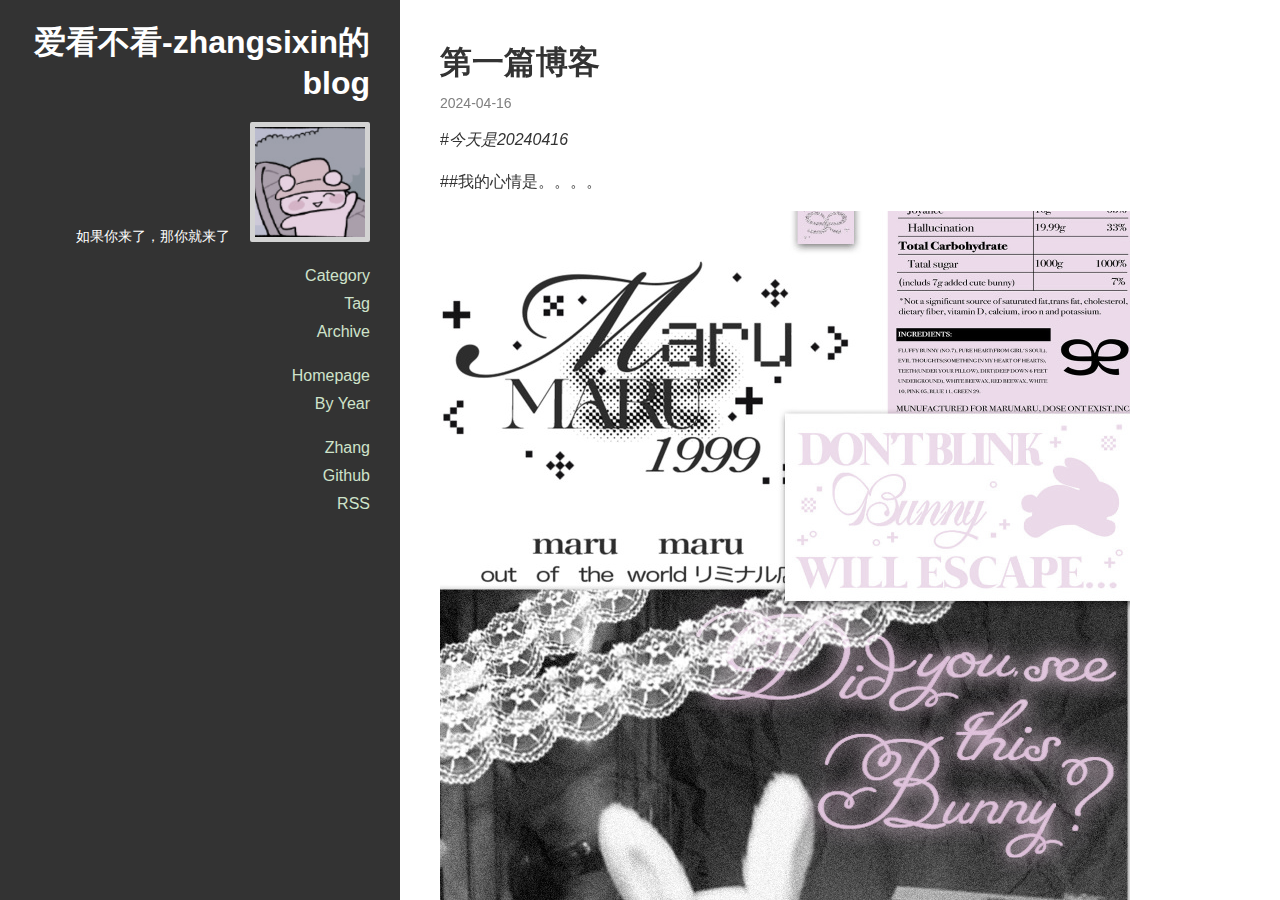
<file: 2024/04/16/第一篇博客/index.html>
<!DOCTYPE html>
<html>
<head>
  <meta charset="utf-8">
<meta name="viewport" content="width=device-width, initial-scale=1, maximum-scale=1">



<title>
  
    第一篇博客
  
</title>

<meta name="description" content="#今天是20240416 ##我的心情是。。。。">
<meta property="og:type" content="article">
<meta property="og:title" content="第一篇博客">
<meta property="og:url" content="http://example.com/2024/04/16/%E7%AC%AC%E4%B8%80%E7%AF%87%E5%8D%9A%E5%AE%A2/index.html">
<meta property="og:site_name" content="爱看不看-zhangsixin的blog">
<meta property="og:description" content="#今天是20240416 ##我的心情是。。。。">
<meta property="og:locale" content="en_US">
<meta property="og:image" content="http://example.com/images/tutu.jpg">
<meta property="article:published_time" content="2024-04-16T11:59:12.000Z">
<meta property="article:modified_time" content="2024-04-22T06:26:04.535Z">
<meta name="twitter:card" content="summary">
<meta name="twitter:image" content="http://example.com/images/tutu.jpg">


  <link rel="alternative" href="/atom.xml" title="爱看不看-zhangsixin的blog" type="application/atom+xml">



  <link rel="icon" href="/favicon.png">



<link rel="stylesheet" href="/perfect-scrollbar/css/perfect-scrollbar.min.css">


<link rel="stylesheet" href="/styles/main.css">







<meta name="generator" content="Hexo 7.2.0"></head>
<body
  
    class="monochrome"
  
  >
  <div class="mobile-header">
  <button class="sidebar-toggle" type="button">
    <span class="icon-bar"></span>
    <span class="icon-bar"></span>
    <span class="icon-bar"></span>
  </button>
  <a class="title" href="/">爱看不看-zhangsixin的blog</a>
</div>

  <div class="main-container">
    <div class="sidebar">
  <div class="header">
    <h1 class="title"><a href="/">爱看不看-zhangsixin的blog</a></h1>
    
    <div class="info">
      <div class="content">
        
          <div class="description">如果你来了，那你就来了</div>
        
        
      </div>
      
        <div class="avatar">
          
            <a href="/about"><img src="https://CarterpillarOnGh.github.io/images/touxiang.png"></a>
          
        </div>
      
    </div>
  </div>
  <div class="body">
    
      
        <ul class="nav">
          
            
              <li class="category-list-container">
                <a href="javascript:;">Category</a>
                
              </li>
            
          
            
              <li class="tag-list-container">
                <a href="javascript:;">Tag</a>
                
              </li>
            
          
            
              <li class="archive-list-container">
                <a href="javascript:;">Archive</a>
                <ul class="archive-list"><li class="archive-list-item"><a class="archive-list-link" href="/archives/2024/">2024</a><span class="archive-list-count">3</span></li></ul>
              </li>
            
          
        </ul>
      
        <ul class="nav">
          
            
              <li>
                <a href="/" title="Homepage" external="false">Homepage</a>
              </li>
            
          
            
              <li>
                <a href="/archives" title="By Year" external="false">By Year</a>
              </li>
            
          
        </ul>
      
        <ul class="nav">
          
            
              <li>
                <a href="https://github.com/CarterpillarOnGh" title="Zhang" target="_blank" rel="noopener">Zhang</a>
              </li>
            
          
            
              <li>
                <a href="https://github.com/CarterpillarOnGh" title="Github" target="_blank" rel="noopener">Github</a>
              </li>
            
          
            
              <li>
                <a href="/atom.xml" title="RSS" external="false">RSS</a>
              </li>
            
          
        </ul>
      
    
  </div>
</div>

    <div class="main-content">
      
        <div style="max-width: 1000px">
      
          <article id="post-第一篇博客" class="article article-type-post">
  
    <h1 class="article-header">
      第一篇博客
    </h1>
  
  

  <div class="article-info">
    <span class="article-date">
  2024-04-16
</span>

    

    

  </div>
  <div class="article-entry">
    <p>#<em>今天是20240416</em></p>
<p>##我的心情是。。。。</p>
<p><img src="/../images/tutu.jpg" alt="一张萌萌的图片" title="萌萌的图片"></p>

  </div>
  <footer class="article-footer">
    
  <div class="cc">
    <a href="http://creativecommons.org/licenses/by-sa/4.0/deed.e" target="_blank" title="Attribution-ShareAlike">
      <img src="/images/cc/cc.png">
      
          <img src="/images/cc/by.png">
        
          <img src="/images/cc/sa.png">
      
      <span>
        This work is licensed under a Creative Commons Attribution-ShareAlike 4.0 International License.
      </span>
    </a>
  </div>


    

  </footer>
</article>







          <div class="main-footer">
  
    © 2024 爱看不看-zhangsixin的blog - Powered by <a href="http://hexo.io" target="_blank">Hexo</a> - Theme <a href="https://github.com/denjones/hexo-theme-chan" target="_blank">Chan</a>
  
</div>

      
        </div>
      
    </div>
  </div>
  
<script src="//apps.bdimg.com/libs/jquery/2.1.4/jquery.min.js"></script>


  
<link rel="stylesheet" href="/PhotoSwipe/photoswipe.css">

  
<link rel="stylesheet" href="/PhotoSwipe/default-skin/default-skin.css">


  <!-- Root element of PhotoSwipe. Must have class pswp. -->
  <div class="pswp" tabindex="-1" role="dialog" aria-hidden="true">

    <!-- Background of PhotoSwipe.
             It's a separate element as animating opacity is faster than rgba(). -->
    <div class="pswp__bg"></div>

    <!-- Slides wrapper with overflow:hidden. -->
    <div class="pswp__scroll-wrap">

      <!-- Container that holds slides.
                PhotoSwipe keeps only 3 of them in the DOM to save memory.
                Don't modify these 3 pswp__item elements, data is added later on. -->
      <div class="pswp__container">
        <div class="pswp__item"></div>
        <div class="pswp__item"></div>
        <div class="pswp__item"></div>
      </div>

      <!-- Default (PhotoSwipeUI_Default) interface on top of sliding area. Can be changed. -->
      <div class="pswp__ui pswp__ui--hidden">

        <div class="pswp__top-bar">

          <!--  Controls are self-explanatory. Order can be changed. -->

          <div class="pswp__counter"></div>

          <button class="pswp__button pswp__button--close" title="Close (Esc)"></button>

          <button class="pswp__button pswp__button--share" title="Share"></button>

          <button class="pswp__button pswp__button--fs" title="Toggle fullscreen"></button>

          <button class="pswp__button pswp__button--zoom" title="Zoom in/out"></button>

          <!-- Preloader demo http://codepen.io/dimsemenov/pen/yyBWoR -->
          <!-- element will get class pswp__preloader--active when preloader is running -->
          <div class="pswp__preloader">
            <div class="pswp__preloader__icn">
              <div class="pswp__preloader__cut">
                <div class="pswp__preloader__donut"></div>
              </div>
            </div>
          </div>
        </div>

        <div class="pswp__share-modal pswp__share-modal--hidden pswp__single-tap">
          <div class="pswp__share-tooltip"></div>
        </div>

        <button class="pswp__button pswp__button--arrow--left" title="Previous (arrow left)"></button>

        <button class="pswp__button pswp__button--arrow--right" title="Next (arrow right)"></button>

        <div class="pswp__caption">
          <div class="pswp__caption__center"></div>
        </div>
      </div>
    </div>
  </div>

  
<script src="/PhotoSwipe/photoswipe.js"></script>

  
<script src="/PhotoSwipe/photoswipe-ui-default.js"></script>




<script src="/perfect-scrollbar/js/min/perfect-scrollbar.min.js"></script>


<script src="/scripts/main.js"></script>


</body>
</html>
</file>
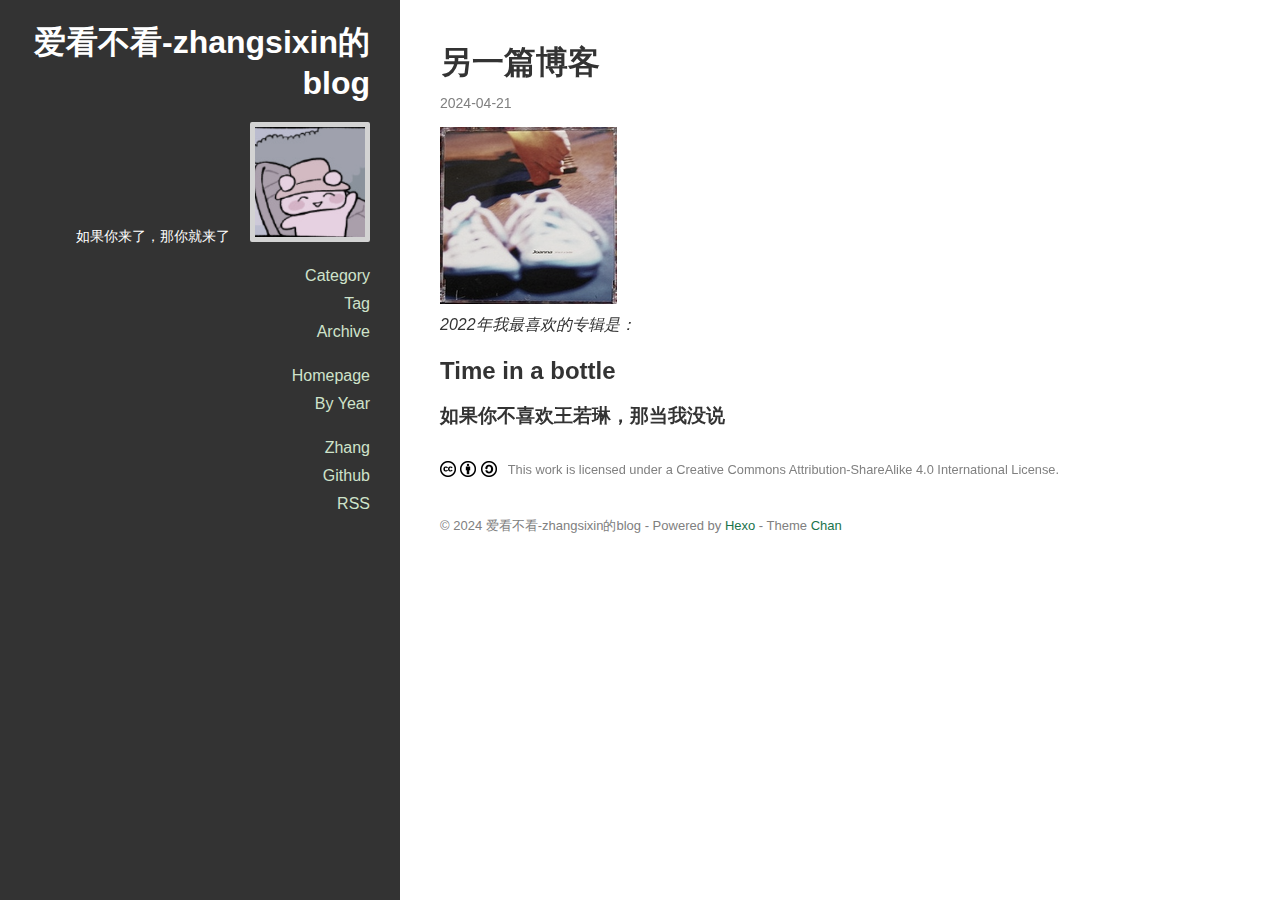
<file: 2024/04/21/另一篇博客/index.html>
<!DOCTYPE html>
<html>
<head>
  <meta charset="utf-8">
<meta name="viewport" content="width=device-width, initial-scale=1, maximum-scale=1">



<title>
  
    另一篇博客
  
</title>

<meta name="description" content="2022年我最喜欢的专辑是： Time in a bottle如果你不喜欢王若琳，那当我没说">
<meta property="og:type" content="article">
<meta property="og:title" content="另一篇博客">
<meta property="og:url" content="http://example.com/2024/04/21/%E5%8F%A6%E4%B8%80%E7%AF%87%E5%8D%9A%E5%AE%A2/index.html">
<meta property="og:site_name" content="爱看不看-zhangsixin的blog">
<meta property="og:description" content="2022年我最喜欢的专辑是： Time in a bottle如果你不喜欢王若琳，那当我没说">
<meta property="og:locale" content="en_US">
<meta property="og:image" content="http://example.com/images/tiab.jpg">
<meta property="article:published_time" content="2024-04-21T12:55:01.000Z">
<meta property="article:modified_time" content="2024-04-22T10:58:44.529Z">
<meta name="twitter:card" content="summary">
<meta name="twitter:image" content="http://example.com/images/tiab.jpg">


  <link rel="alternative" href="/atom.xml" title="爱看不看-zhangsixin的blog" type="application/atom+xml">



  <link rel="icon" href="/favicon.png">



<link rel="stylesheet" href="/perfect-scrollbar/css/perfect-scrollbar.min.css">


<link rel="stylesheet" href="/styles/main.css">







<meta name="generator" content="Hexo 7.2.0"></head>
<body
  
    class="monochrome"
  
  >
  <div class="mobile-header">
  <button class="sidebar-toggle" type="button">
    <span class="icon-bar"></span>
    <span class="icon-bar"></span>
    <span class="icon-bar"></span>
  </button>
  <a class="title" href="/">爱看不看-zhangsixin的blog</a>
</div>

  <div class="main-container">
    <div class="sidebar">
  <div class="header">
    <h1 class="title"><a href="/">爱看不看-zhangsixin的blog</a></h1>
    
    <div class="info">
      <div class="content">
        
          <div class="description">如果你来了，那你就来了</div>
        
        
      </div>
      
        <div class="avatar">
          
            <a href="/about"><img src="https://CarterpillarOnGh.github.io/images/touxiang.png"></a>
          
        </div>
      
    </div>
  </div>
  <div class="body">
    
      
        <ul class="nav">
          
            
              <li class="category-list-container">
                <a href="javascript:;">Category</a>
                
              </li>
            
          
            
              <li class="tag-list-container">
                <a href="javascript:;">Tag</a>
                
              </li>
            
          
            
              <li class="archive-list-container">
                <a href="javascript:;">Archive</a>
                <ul class="archive-list"><li class="archive-list-item"><a class="archive-list-link" href="/archives/2024/">2024</a><span class="archive-list-count">4</span></li></ul>
              </li>
            
          
        </ul>
      
        <ul class="nav">
          
            
              <li>
                <a href="/" title="Homepage" external="false">Homepage</a>
              </li>
            
          
            
              <li>
                <a href="/archives" title="By Year" external="false">By Year</a>
              </li>
            
          
        </ul>
      
        <ul class="nav">
          
            
              <li>
                <a href="https://github.com/CarterpillarOnGh" title="Zhang" target="_blank" rel="noopener">Zhang</a>
              </li>
            
          
            
              <li>
                <a href="https://github.com/CarterpillarOnGh" title="Github" target="_blank" rel="noopener">Github</a>
              </li>
            
          
            
              <li>
                <a href="/atom.xml" title="RSS" external="false">RSS</a>
              </li>
            
          
        </ul>
      
    
  </div>
</div>

    <div class="main-content">
      
        <div style="max-width: 1000px">
      
          <article id="post-另一篇博客" class="article article-type-post">
  
    <h1 class="article-header">
      另一篇博客
    </h1>
  
  

  <div class="article-info">
    <span class="article-date">
  2024-04-21
</span>

    

    

  </div>
  <div class="article-entry">
    <p><img src="/../images/tiab.jpg" alt="图片描述"><br><em>2022年我最喜欢的专辑是：</em></p>
<h2 id="Time-in-a-bottle"><a href="#Time-in-a-bottle" class="headerlink" title="Time in a bottle"></a>Time in a bottle</h2><h3 id="如果你不喜欢王若琳，那当我没说"><a href="#如果你不喜欢王若琳，那当我没说" class="headerlink" title="如果你不喜欢王若琳，那当我没说"></a>如果你不喜欢王若琳，那当我没说</h3>
  </div>
  <footer class="article-footer">
    
  <div class="cc">
    <a href="http://creativecommons.org/licenses/by-sa/4.0/deed.e" target="_blank" title="Attribution-ShareAlike">
      <img src="/images/cc/cc.png">
      
          <img src="/images/cc/by.png">
        
          <img src="/images/cc/sa.png">
      
      <span>
        This work is licensed under a Creative Commons Attribution-ShareAlike 4.0 International License.
      </span>
    </a>
  </div>


    

  </footer>
</article>







          <div class="main-footer">
  
    © 2024 爱看不看-zhangsixin的blog - Powered by <a href="http://hexo.io" target="_blank">Hexo</a> - Theme <a href="https://github.com/denjones/hexo-theme-chan" target="_blank">Chan</a>
  
</div>

      
        </div>
      
    </div>
  </div>
  
<script src="//apps.bdimg.com/libs/jquery/2.1.4/jquery.min.js"></script>


  
<link rel="stylesheet" href="/PhotoSwipe/photoswipe.css">

  
<link rel="stylesheet" href="/PhotoSwipe/default-skin/default-skin.css">


  <!-- Root element of PhotoSwipe. Must have class pswp. -->
  <div class="pswp" tabindex="-1" role="dialog" aria-hidden="true">

    <!-- Background of PhotoSwipe.
             It's a separate element as animating opacity is faster than rgba(). -->
    <div class="pswp__bg"></div>

    <!-- Slides wrapper with overflow:hidden. -->
    <div class="pswp__scroll-wrap">

      <!-- Container that holds slides.
                PhotoSwipe keeps only 3 of them in the DOM to save memory.
                Don't modify these 3 pswp__item elements, data is added later on. -->
      <div class="pswp__container">
        <div class="pswp__item"></div>
        <div class="pswp__item"></div>
        <div class="pswp__item"></div>
      </div>

      <!-- Default (PhotoSwipeUI_Default) interface on top of sliding area. Can be changed. -->
      <div class="pswp__ui pswp__ui--hidden">

        <div class="pswp__top-bar">

          <!--  Controls are self-explanatory. Order can be changed. -->

          <div class="pswp__counter"></div>

          <button class="pswp__button pswp__button--close" title="Close (Esc)"></button>

          <button class="pswp__button pswp__button--share" title="Share"></button>

          <button class="pswp__button pswp__button--fs" title="Toggle fullscreen"></button>

          <button class="pswp__button pswp__button--zoom" title="Zoom in/out"></button>

          <!-- Preloader demo http://codepen.io/dimsemenov/pen/yyBWoR -->
          <!-- element will get class pswp__preloader--active when preloader is running -->
          <div class="pswp__preloader">
            <div class="pswp__preloader__icn">
              <div class="pswp__preloader__cut">
                <div class="pswp__preloader__donut"></div>
              </div>
            </div>
          </div>
        </div>

        <div class="pswp__share-modal pswp__share-modal--hidden pswp__single-tap">
          <div class="pswp__share-tooltip"></div>
        </div>

        <button class="pswp__button pswp__button--arrow--left" title="Previous (arrow left)"></button>

        <button class="pswp__button pswp__button--arrow--right" title="Next (arrow right)"></button>

        <div class="pswp__caption">
          <div class="pswp__caption__center"></div>
        </div>
      </div>
    </div>
  </div>

  
<script src="/PhotoSwipe/photoswipe.js"></script>

  
<script src="/PhotoSwipe/photoswipe-ui-default.js"></script>




<script src="/perfect-scrollbar/js/min/perfect-scrollbar.min.js"></script>


<script src="/scripts/main.js"></script>


</body>
</html>
</file>
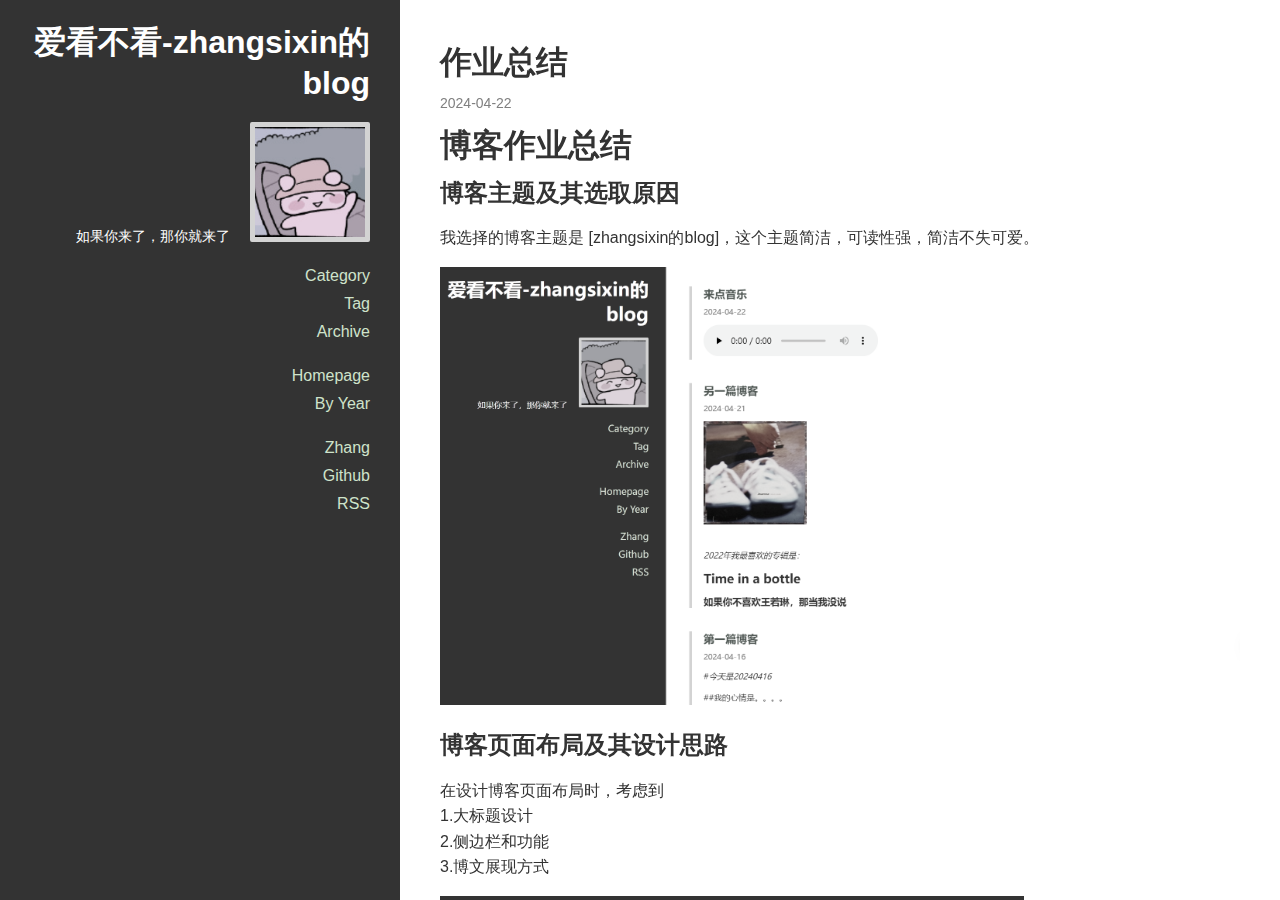
<file: 2024/04/22/作业总结/index.html>
<!DOCTYPE html>
<html>
<head>
  <meta charset="utf-8">
<meta name="viewport" content="width=device-width, initial-scale=1, maximum-scale=1">



<title>
  
    作业总结
  
</title>

<meta name="description" content="博客作业总结博客主题及其选取原因我选择的博客主题是 [zhangsixin的blog]，这个主题简洁，可读性强，简洁不失可爱。  博客页面布局及其设计思路在设计博客页面布局时，考虑到1.大标题设计2.侧边栏和功能3.博文展现方式  博客功能实现及其技术选择为了实现博客的功能，我选择了以下技术：hexo框架： Hexo是一个快速的静态网站生成器，它能够快速地将Markdown文件转换为静态网页，适用">
<meta property="og:type" content="article">
<meta property="og:title" content="作业总结">
<meta property="og:url" content="http://example.com/2024/04/22/%E4%BD%9C%E4%B8%9A%E6%80%BB%E7%BB%93/index.html">
<meta property="og:site_name" content="爱看不看-zhangsixin的blog">
<meta property="og:description" content="博客作业总结博客主题及其选取原因我选择的博客主题是 [zhangsixin的blog]，这个主题简洁，可读性强，简洁不失可爱。  博客页面布局及其设计思路在设计博客页面布局时，考虑到1.大标题设计2.侧边栏和功能3.博文展现方式  博客功能实现及其技术选择为了实现博客的功能，我选择了以下技术：hexo框架： Hexo是一个快速的静态网站生成器，它能够快速地将Markdown文件转换为静态网页，适用">
<meta property="og:locale" content="en_US">
<meta property="og:image" content="http://example.com/images/sst1.png">
<meta property="og:image" content="http://example.com/images/sst2.png">
<meta property="og:image" content="http://example.com/images/sst3.png">
<meta property="article:published_time" content="2024-04-22T11:25:23.000Z">
<meta property="article:modified_time" content="2024-04-22T11:42:57.431Z">
<meta name="twitter:card" content="summary">
<meta name="twitter:image" content="http://example.com/images/sst1.png">


  <link rel="alternative" href="/atom.xml" title="爱看不看-zhangsixin的blog" type="application/atom+xml">



  <link rel="icon" href="/favicon.png">



<link rel="stylesheet" href="/perfect-scrollbar/css/perfect-scrollbar.min.css">


<link rel="stylesheet" href="/styles/main.css">







<meta name="generator" content="Hexo 7.2.0"></head>
<body
  
    class="monochrome"
  
  >
  <div class="mobile-header">
  <button class="sidebar-toggle" type="button">
    <span class="icon-bar"></span>
    <span class="icon-bar"></span>
    <span class="icon-bar"></span>
  </button>
  <a class="title" href="/">爱看不看-zhangsixin的blog</a>
</div>

  <div class="main-container">
    <div class="sidebar">
  <div class="header">
    <h1 class="title"><a href="/">爱看不看-zhangsixin的blog</a></h1>
    
    <div class="info">
      <div class="content">
        
          <div class="description">如果你来了，那你就来了</div>
        
        
      </div>
      
        <div class="avatar">
          
            <a href="/about"><img src="https://CarterpillarOnGh.github.io/images/touxiang.png"></a>
          
        </div>
      
    </div>
  </div>
  <div class="body">
    
      
        <ul class="nav">
          
            
              <li class="category-list-container">
                <a href="javascript:;">Category</a>
                
              </li>
            
          
            
              <li class="tag-list-container">
                <a href="javascript:;">Tag</a>
                
              </li>
            
          
            
              <li class="archive-list-container">
                <a href="javascript:;">Archive</a>
                <ul class="archive-list"><li class="archive-list-item"><a class="archive-list-link" href="/archives/2024/">2024</a><span class="archive-list-count">4</span></li></ul>
              </li>
            
          
        </ul>
      
        <ul class="nav">
          
            
              <li>
                <a href="/" title="Homepage" external="false">Homepage</a>
              </li>
            
          
            
              <li>
                <a href="/archives" title="By Year" external="false">By Year</a>
              </li>
            
          
        </ul>
      
        <ul class="nav">
          
            
              <li>
                <a href="https://github.com/CarterpillarOnGh" title="Zhang" target="_blank" rel="noopener">Zhang</a>
              </li>
            
          
            
              <li>
                <a href="https://github.com/CarterpillarOnGh" title="Github" target="_blank" rel="noopener">Github</a>
              </li>
            
          
            
              <li>
                <a href="/atom.xml" title="RSS" external="false">RSS</a>
              </li>
            
          
        </ul>
      
    
  </div>
</div>

    <div class="main-content">
      
        <div style="max-width: 1000px">
      
          <article id="post-作业总结" class="article article-type-post">
  
    <h1 class="article-header">
      作业总结
    </h1>
  
  

  <div class="article-info">
    <span class="article-date">
  2024-04-22
</span>

    

    

  </div>
  <div class="article-entry">
    <h1 id="博客作业总结"><a href="#博客作业总结" class="headerlink" title="博客作业总结"></a>博客作业总结</h1><h2 id="博客主题及其选取原因"><a href="#博客主题及其选取原因" class="headerlink" title="博客主题及其选取原因"></a>博客主题及其选取原因</h2><p>我选择的博客主题是 [zhangsixin的blog]，这个主题简洁，可读性强，简洁不失可爱。</p>
<p><img src="/../images/sst1.png" alt="博客整体" title="首页"></p>
<h2 id="博客页面布局及其设计思路"><a href="#博客页面布局及其设计思路" class="headerlink" title="博客页面布局及其设计思路"></a>博客页面布局及其设计思路</h2><p>在设计博客页面布局时，考虑到<br>1.大标题设计<br>2.侧边栏和功能<br>3.博文展现方式</p>
<p><img src="/../images/sst2.png" alt="博客侧边效果" title="侧边效果"></p>
<h2 id="博客功能实现及其技术选择"><a href="#博客功能实现及其技术选择" class="headerlink" title="博客功能实现及其技术选择"></a>博客功能实现及其技术选择</h2><p>为了实现博客的功能，我选择了以下技术：<br>hexo框架：<br> Hexo是一个快速的静态网站生成器，它能够快速地将Markdown文件转换为静态网页，适用于快速构建博客和静态网站。<br> 优点： Hexo使用简单的Markdown语法来编写内容<br>        由于Hexo生成的是静态网页，因此可以轻松地将网站内容存储在版本控制系统（如Git）中，方便管理和备份。<br>此外，应用到的技术还有：GIT,NODEJS等</p>
<h2 id="博客制作过程中遇到的问题及其解决方法"><a href="#博客制作过程中遇到的问题及其解决方法" class="headerlink" title="博客制作过程中遇到的问题及其解决方法"></a>博客制作过程中遇到的问题及其解决方法</h2><p>在制作博客的过程中，我遇到了SSH配置，hexo使用等问题，但都很快得到了解决，</p>
<p><img src="/../images/sst3.png" alt="结构目录如下" title="结构目录"></p>
<hr>
<p>欢迎访问我的博客：<a target="_blank" rel="noopener" href="https://carterpillarongh.github.io/">博客地址</a></p>

  </div>
  <footer class="article-footer">
    
  <div class="cc">
    <a href="http://creativecommons.org/licenses/by-sa/4.0/deed.e" target="_blank" title="Attribution-ShareAlike">
      <img src="/images/cc/cc.png">
      
          <img src="/images/cc/by.png">
        
          <img src="/images/cc/sa.png">
      
      <span>
        This work is licensed under a Creative Commons Attribution-ShareAlike 4.0 International License.
      </span>
    </a>
  </div>


    

  </footer>
</article>







          <div class="main-footer">
  
    © 2024 爱看不看-zhangsixin的blog - Powered by <a href="http://hexo.io" target="_blank">Hexo</a> - Theme <a href="https://github.com/denjones/hexo-theme-chan" target="_blank">Chan</a>
  
</div>

      
        </div>
      
    </div>
  </div>
  
<script src="//apps.bdimg.com/libs/jquery/2.1.4/jquery.min.js"></script>


  
<link rel="stylesheet" href="/PhotoSwipe/photoswipe.css">

  
<link rel="stylesheet" href="/PhotoSwipe/default-skin/default-skin.css">


  <!-- Root element of PhotoSwipe. Must have class pswp. -->
  <div class="pswp" tabindex="-1" role="dialog" aria-hidden="true">

    <!-- Background of PhotoSwipe.
             It's a separate element as animating opacity is faster than rgba(). -->
    <div class="pswp__bg"></div>

    <!-- Slides wrapper with overflow:hidden. -->
    <div class="pswp__scroll-wrap">

      <!-- Container that holds slides.
                PhotoSwipe keeps only 3 of them in the DOM to save memory.
                Don't modify these 3 pswp__item elements, data is added later on. -->
      <div class="pswp__container">
        <div class="pswp__item"></div>
        <div class="pswp__item"></div>
        <div class="pswp__item"></div>
      </div>

      <!-- Default (PhotoSwipeUI_Default) interface on top of sliding area. Can be changed. -->
      <div class="pswp__ui pswp__ui--hidden">

        <div class="pswp__top-bar">

          <!--  Controls are self-explanatory. Order can be changed. -->

          <div class="pswp__counter"></div>

          <button class="pswp__button pswp__button--close" title="Close (Esc)"></button>

          <button class="pswp__button pswp__button--share" title="Share"></button>

          <button class="pswp__button pswp__button--fs" title="Toggle fullscreen"></button>

          <button class="pswp__button pswp__button--zoom" title="Zoom in/out"></button>

          <!-- Preloader demo http://codepen.io/dimsemenov/pen/yyBWoR -->
          <!-- element will get class pswp__preloader--active when preloader is running -->
          <div class="pswp__preloader">
            <div class="pswp__preloader__icn">
              <div class="pswp__preloader__cut">
                <div class="pswp__preloader__donut"></div>
              </div>
            </div>
          </div>
        </div>

        <div class="pswp__share-modal pswp__share-modal--hidden pswp__single-tap">
          <div class="pswp__share-tooltip"></div>
        </div>

        <button class="pswp__button pswp__button--arrow--left" title="Previous (arrow left)"></button>

        <button class="pswp__button pswp__button--arrow--right" title="Next (arrow right)"></button>

        <div class="pswp__caption">
          <div class="pswp__caption__center"></div>
        </div>
      </div>
    </div>
  </div>

  
<script src="/PhotoSwipe/photoswipe.js"></script>

  
<script src="/PhotoSwipe/photoswipe-ui-default.js"></script>




<script src="/perfect-scrollbar/js/min/perfect-scrollbar.min.js"></script>


<script src="/scripts/main.js"></script>


</body>
</html>
</file>
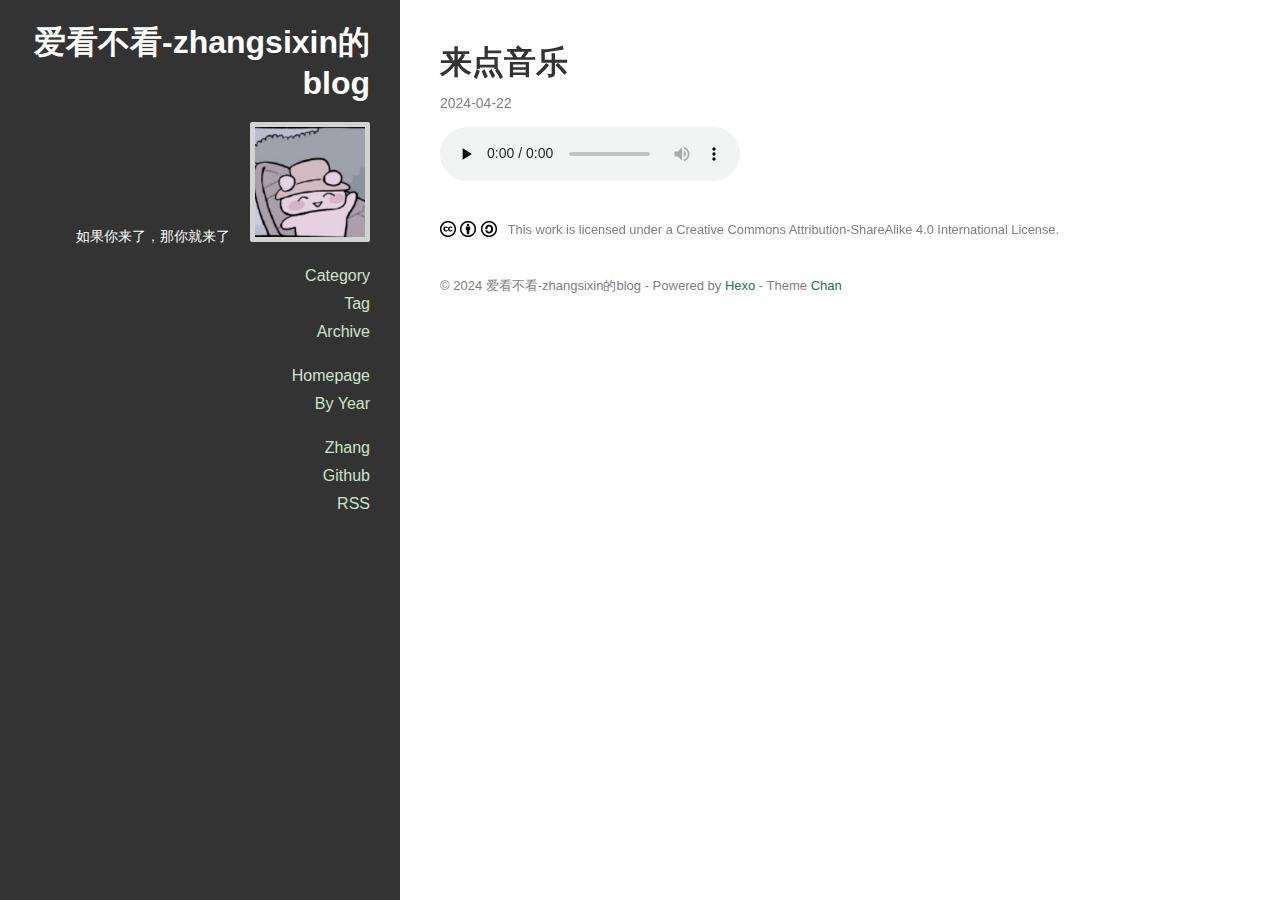
<file: 2024/04/22/来点音乐/index.html>
<!DOCTYPE html>
<html>
<head>
  <meta charset="utf-8">
<meta name="viewport" content="width=device-width, initial-scale=1, maximum-scale=1">



<title>
  
    来点音乐
  
</title>

<meta name="description" content="​">
<meta property="og:type" content="article">
<meta property="og:title" content="来点音乐">
<meta property="og:url" content="http://example.com/2024/04/22/%E6%9D%A5%E7%82%B9%E9%9F%B3%E4%B9%90/index.html">
<meta property="og:site_name" content="爱看不看-zhangsixin的blog">
<meta property="og:description" content="​">
<meta property="og:locale" content="en_US">
<meta property="article:published_time" content="2024-04-22T06:03:42.000Z">
<meta property="article:modified_time" content="2024-04-22T10:44:22.374Z">
<meta name="twitter:card" content="summary">


  <link rel="alternative" href="/atom.xml" title="爱看不看-zhangsixin的blog" type="application/atom+xml">



  <link rel="icon" href="/favicon.png">



<link rel="stylesheet" href="/perfect-scrollbar/css/perfect-scrollbar.min.css">


<link rel="stylesheet" href="/styles/main.css">







<meta name="generator" content="Hexo 7.2.0"></head>
<body
  
    class="monochrome"
  
  >
  <div class="mobile-header">
  <button class="sidebar-toggle" type="button">
    <span class="icon-bar"></span>
    <span class="icon-bar"></span>
    <span class="icon-bar"></span>
  </button>
  <a class="title" href="/">爱看不看-zhangsixin的blog</a>
</div>

  <div class="main-container">
    <div class="sidebar">
  <div class="header">
    <h1 class="title"><a href="/">爱看不看-zhangsixin的blog</a></h1>
    
    <div class="info">
      <div class="content">
        
          <div class="description">如果你来了，那你就来了</div>
        
        
      </div>
      
        <div class="avatar">
          
            <a href="/about"><img src="https://CarterpillarOnGh.github.io/images/touxiang.png"></a>
          
        </div>
      
    </div>
  </div>
  <div class="body">
    
      
        <ul class="nav">
          
            
              <li class="category-list-container">
                <a href="javascript:;">Category</a>
                
              </li>
            
          
            
              <li class="tag-list-container">
                <a href="javascript:;">Tag</a>
                
              </li>
            
          
            
              <li class="archive-list-container">
                <a href="javascript:;">Archive</a>
                <ul class="archive-list"><li class="archive-list-item"><a class="archive-list-link" href="/archives/2024/">2024</a><span class="archive-list-count">4</span></li></ul>
              </li>
            
          
        </ul>
      
        <ul class="nav">
          
            
              <li>
                <a href="/" title="Homepage" external="false">Homepage</a>
              </li>
            
          
            
              <li>
                <a href="/archives" title="By Year" external="false">By Year</a>
              </li>
            
          
        </ul>
      
        <ul class="nav">
          
            
              <li>
                <a href="https://github.com/CarterpillarOnGh" title="Zhang" target="_blank" rel="noopener">Zhang</a>
              </li>
            
          
            
              <li>
                <a href="https://github.com/CarterpillarOnGh" title="Github" target="_blank" rel="noopener">Github</a>
              </li>
            
          
            
              <li>
                <a href="/atom.xml" title="RSS" external="false">RSS</a>
              </li>
            
          
        </ul>
      
    
  </div>
</div>

    <div class="main-content">
      
        <div style="max-width: 1000px">
      
          <article id="post-来点音乐" class="article article-type-post">
  
    <h1 class="article-header">
      来点音乐
    </h1>
  
  

  <div class="article-info">
    <span class="article-date">
  2024-04-22
</span>

    

    

  </div>
  <div class="article-entry">
    <p>​<audio id="audio" controls="" preload="none"><br>      <source id="mp3" src="../music/王若琳 - Desperado.mp3"><br></audio></p>

  </div>
  <footer class="article-footer">
    
  <div class="cc">
    <a href="http://creativecommons.org/licenses/by-sa/4.0/deed.e" target="_blank" title="Attribution-ShareAlike">
      <img src="/images/cc/cc.png">
      
          <img src="/images/cc/by.png">
        
          <img src="/images/cc/sa.png">
      
      <span>
        This work is licensed under a Creative Commons Attribution-ShareAlike 4.0 International License.
      </span>
    </a>
  </div>


    

  </footer>
</article>







          <div class="main-footer">
  
    © 2024 爱看不看-zhangsixin的blog - Powered by <a href="http://hexo.io" target="_blank">Hexo</a> - Theme <a href="https://github.com/denjones/hexo-theme-chan" target="_blank">Chan</a>
  
</div>

      
        </div>
      
    </div>
  </div>
  
<script src="//apps.bdimg.com/libs/jquery/2.1.4/jquery.min.js"></script>


  
<link rel="stylesheet" href="/PhotoSwipe/photoswipe.css">

  
<link rel="stylesheet" href="/PhotoSwipe/default-skin/default-skin.css">


  <!-- Root element of PhotoSwipe. Must have class pswp. -->
  <div class="pswp" tabindex="-1" role="dialog" aria-hidden="true">

    <!-- Background of PhotoSwipe.
             It's a separate element as animating opacity is faster than rgba(). -->
    <div class="pswp__bg"></div>

    <!-- Slides wrapper with overflow:hidden. -->
    <div class="pswp__scroll-wrap">

      <!-- Container that holds slides.
                PhotoSwipe keeps only 3 of them in the DOM to save memory.
                Don't modify these 3 pswp__item elements, data is added later on. -->
      <div class="pswp__container">
        <div class="pswp__item"></div>
        <div class="pswp__item"></div>
        <div class="pswp__item"></div>
      </div>

      <!-- Default (PhotoSwipeUI_Default) interface on top of sliding area. Can be changed. -->
      <div class="pswp__ui pswp__ui--hidden">

        <div class="pswp__top-bar">

          <!--  Controls are self-explanatory. Order can be changed. -->

          <div class="pswp__counter"></div>

          <button class="pswp__button pswp__button--close" title="Close (Esc)"></button>

          <button class="pswp__button pswp__button--share" title="Share"></button>

          <button class="pswp__button pswp__button--fs" title="Toggle fullscreen"></button>

          <button class="pswp__button pswp__button--zoom" title="Zoom in/out"></button>

          <!-- Preloader demo http://codepen.io/dimsemenov/pen/yyBWoR -->
          <!-- element will get class pswp__preloader--active when preloader is running -->
          <div class="pswp__preloader">
            <div class="pswp__preloader__icn">
              <div class="pswp__preloader__cut">
                <div class="pswp__preloader__donut"></div>
              </div>
            </div>
          </div>
        </div>

        <div class="pswp__share-modal pswp__share-modal--hidden pswp__single-tap">
          <div class="pswp__share-tooltip"></div>
        </div>

        <button class="pswp__button pswp__button--arrow--left" title="Previous (arrow left)"></button>

        <button class="pswp__button pswp__button--arrow--right" title="Next (arrow right)"></button>

        <div class="pswp__caption">
          <div class="pswp__caption__center"></div>
        </div>
      </div>
    </div>
  </div>

  
<script src="/PhotoSwipe/photoswipe.js"></script>

  
<script src="/PhotoSwipe/photoswipe-ui-default.js"></script>




<script src="/perfect-scrollbar/js/min/perfect-scrollbar.min.js"></script>


<script src="/scripts/main.js"></script>


</body>
</html>
</file>
<file: PhotoSwipe/photoswipe.css>
/*! PhotoSwipe main CSS by Dmitry Semenov | photoswipe.com | MIT license */
/*
	Styles for basic PhotoSwipe functionality (sliding area, open/close transitions)
*/
/* pswp = photoswipe */
.pswp {
  display: none;
  position: absolute;
  width: 100%;
  height: 100%;
  left: 0;
  top: 0;
  overflow: hidden;
  -ms-touch-action: none;
  touch-action: none;
  z-index: 1500;
  -webkit-text-size-adjust: 100%;
  /* create separate layer, to avoid paint on window.onscroll in webkit/blink */
  -webkit-backface-visibility: hidden;
  outline: none; }
  .pswp * {
    -webkit-box-sizing: border-box;
            box-sizing: border-box; }
  .pswp img {
    max-width: none; }

/* style is added when JS option showHideOpacity is set to true */
.pswp--animate_opacity {
  /* 0.001, because opacity:0 doesn't trigger Paint action, which causes lag at start of transition */
  opacity: 0.001;
  will-change: opacity;
  /* for open/close transition */
  -webkit-transition: opacity 333ms cubic-bezier(0.4, 0, 0.22, 1);
          transition: opacity 333ms cubic-bezier(0.4, 0, 0.22, 1); }

.pswp--open {
  display: block; }

.pswp--zoom-allowed .pswp__img {
  /* autoprefixer: off */
  cursor: -webkit-zoom-in;
  cursor: -moz-zoom-in;
  cursor: zoom-in; }

.pswp--zoomed-in .pswp__img {
  /* autoprefixer: off */
  cursor: -webkit-grab;
  cursor: -moz-grab;
  cursor: grab; }

.pswp--dragging .pswp__img {
  /* autoprefixer: off */
  cursor: -webkit-grabbing;
  cursor: -moz-grabbing;
  cursor: grabbing; }

/*
	Background is added as a separate element.
	As animating opacity is much faster than animating rgba() background-color.
*/
.pswp__bg {
  position: absolute;
  left: 0;
  top: 0;
  width: 100%;
  height: 100%;
  background: #000;
  opacity: 0;
  -webkit-backface-visibility: hidden;
  will-change: opacity; }

.pswp__scroll-wrap {
  position: absolute;
  left: 0;
  top: 0;
  width: 100%;
  height: 100%;
  overflow: hidden; }

.pswp__container,
.pswp__zoom-wrap {
  -ms-touch-action: none;
  touch-action: none;
  position: absolute;
  left: 0;
  right: 0;
  top: 0;
  bottom: 0; }

/* Prevent selection and tap highlights */
.pswp__container,
.pswp__img {
  -webkit-user-select: none;
  -moz-user-select: none;
  -ms-user-select: none;
      user-select: none;
  -webkit-tap-highlight-color: transparent;
  -webkit-touch-callout: none; }

.pswp__zoom-wrap {
  position: absolute;
  width: 100%;
  -webkit-transform-origin: left top;
  -ms-transform-origin: left top;
  transform-origin: left top;
  /* for open/close transition */
  -webkit-transition: -webkit-transform 333ms cubic-bezier(0.4, 0, 0.22, 1);
          transition: transform 333ms cubic-bezier(0.4, 0, 0.22, 1); }

.pswp__bg {
  will-change: opacity;
  /* for open/close transition */
  -webkit-transition: opacity 333ms cubic-bezier(0.4, 0, 0.22, 1);
          transition: opacity 333ms cubic-bezier(0.4, 0, 0.22, 1); }

.pswp--animated-in .pswp__bg,
.pswp--animated-in .pswp__zoom-wrap {
  -webkit-transition: none;
  transition: none; }

.pswp__container,
.pswp__zoom-wrap {
  -webkit-backface-visibility: hidden; }

.pswp__item {
  position: absolute;
  left: 0;
  right: 0;
  top: 0;
  bottom: 0;
  overflow: hidden; }

.pswp__img {
  position: absolute;
  width: auto;
  height: auto;
  top: 0;
  left: 0; }

/*
	stretched thumbnail or div placeholder element (see below)
	style is added to avoid flickering in webkit/blink when layers overlap
*/
.pswp__img--placeholder {
  -webkit-backface-visibility: hidden; }

/*
	div element that matches size of large image
	large image loads on top of it
*/
.pswp__img--placeholder--blank {
  background: #222; }

.pswp--ie .pswp__img {
  width: 100% !important;
  height: auto !important;
  left: 0;
  top: 0; }

/*
	Error message appears when image is not loaded
	(JS option errorMsg controls markup)
*/
.pswp__error-msg {
  position: absolute;
  left: 0;
  top: 50%;
  width: 100%;
  text-align: center;
  font-size: 14px;
  line-height: 16px;
  margin-top: -8px;
  color: #CCC; }

.pswp__error-msg a {
  color: #CCC;
  text-decoration: underline; }
</file>
<file: PhotoSwipe/default-skin/default-skin.css>
/*! PhotoSwipe Default UI CSS by Dmitry Semenov | photoswipe.com | MIT license */
/*

	Contents:

	1. Buttons
	2. Share modal and links
	3. Index indicator ("1 of X" counter)
	4. Caption
	5. Loading indicator
	6. Additional styles (root element, top bar, idle state, hidden state, etc.)

*/
/*
	
	1. Buttons

 */
/* <button> css reset */
.pswp__button {
  width: 44px;
  height: 44px;
  position: relative;
  background: none;
  cursor: pointer;
  overflow: visible;
  -webkit-appearance: none;
  display: block;
  border: 0;
  padding: 0;
  margin: 0;
  float: right;
  opacity: 0.75;
  -webkit-transition: opacity 0.2s;
          transition: opacity 0.2s;
  -webkit-box-shadow: none;
          box-shadow: none; }
  .pswp__button:focus,
  .pswp__button:hover {
    opacity: 1; }
  .pswp__button:active {
    outline: none;
    opacity: 0.9; }
  .pswp__button::-moz-focus-inner {
    padding: 0;
    border: 0; }

/* pswp__ui--over-close class it added when mouse is over element that should close gallery */
.pswp__ui--over-close .pswp__button--close {
  opacity: 1; }

.pswp__button,
.pswp__button--arrow--left:before,
.pswp__button--arrow--right:before {
  background: url(default-skin.png) 0 0 no-repeat;
  background-size: 264px 88px;
  width: 44px;
  height: 44px; }

@media (-webkit-min-device-pixel-ratio: 1.1), (-webkit-min-device-pixel-ratio: 1.09375), (min-resolution: 105dpi), (min-resolution: 1.1dppx) {
  /* Serve SVG sprite if browser supports SVG and resolution is more than 105dpi */
  .pswp--svg .pswp__button,
  .pswp--svg .pswp__button--arrow--left:before,
  .pswp--svg .pswp__button--arrow--right:before {
    background-image: url(default-skin.svg); }
  .pswp--svg .pswp__button--arrow--left,
  .pswp--svg .pswp__button--arrow--right {
    background: none; } }

.pswp__button--close {
  background-position: 0 -44px; }

.pswp__button--share {
  background-position: -44px -44px; }

.pswp__button--fs {
  display: none; }

.pswp--supports-fs .pswp__button--fs {
  display: block; }

.pswp--fs .pswp__button--fs {
  background-position: -44px 0; }

.pswp__button--zoom {
  display: none;
  background-position: -88px 0; }

.pswp--zoom-allowed .pswp__button--zoom {
  display: block; }

.pswp--zoomed-in .pswp__button--zoom {
  background-position: -132px 0; }

/* no arrows on touch screens */
.pswp--touch .pswp__button--arrow--left,
.pswp--touch .pswp__button--arrow--right {
  visibility: hidden; }

/*
	Arrow buttons hit area
	(icon is added to :before pseudo-element)
*/
.pswp__button--arrow--left,
.pswp__button--arrow--right {
  background: none;
  top: 50%;
  margin-top: -50px;
  width: 70px;
  height: 100px;
  position: absolute; }

.pswp__button--arrow--left {
  left: 0; }

.pswp__button--arrow--right {
  right: 0; }

.pswp__button--arrow--left:before,
.pswp__button--arrow--right:before {
  content: '';
  top: 35px;
  background-color: rgba(0, 0, 0, 0.3);
  height: 30px;
  width: 32px;
  position: absolute; }

.pswp__button--arrow--left:before {
  left: 6px;
  background-position: -138px -44px; }

.pswp__button--arrow--right:before {
  right: 6px;
  background-position: -94px -44px; }

/*

	2. Share modal/popup and links

 */
.pswp__counter,
.pswp__share-modal {
  -webkit-user-select: none;
  -moz-user-select: none;
  -ms-user-select: none;
      user-select: none; }

.pswp__share-modal {
  display: block;
  background: rgba(0, 0, 0, 0.5);
  width: 100%;
  height: 100%;
  top: 0;
  left: 0;
  padding: 10px;
  position: absolute;
  z-index: 1600;
  opacity: 0;
  -webkit-transition: opacity 0.25s ease-out;
          transition: opacity 0.25s ease-out;
  -webkit-backface-visibility: hidden;
  will-change: opacity; }

.pswp__share-modal--hidden {
  display: none; }

.pswp__share-tooltip {
  z-index: 1620;
  position: absolute;
  background: #FFF;
  top: 56px;
  border-radius: 2px;
  display: block;
  width: auto;
  right: 44px;
  -webkit-box-shadow: 0 2px 5px rgba(0, 0, 0, 0.25);
          box-shadow: 0 2px 5px rgba(0, 0, 0, 0.25);
  -webkit-transform: translateY(6px);
      -ms-transform: translateY(6px);
          transform: translateY(6px);
  -webkit-transition: -webkit-transform 0.25s;
          transition: transform 0.25s;
  -webkit-backface-visibility: hidden;
  will-change: transform; }
  .pswp__share-tooltip a {
    display: block;
    padding: 8px 12px;
    color: #000;
    text-decoration: none;
    font-size: 14px;
    line-height: 18px; }
    .pswp__share-tooltip a:hover {
      text-decoration: none;
      color: #000; }
    .pswp__share-tooltip a:first-child {
      /* round corners on the first/last list item */
      border-radius: 2px 2px 0 0; }
    .pswp__share-tooltip a:last-child {
      border-radius: 0 0 2px 2px; }

.pswp__share-modal--fade-in {
  opacity: 1; }
  .pswp__share-modal--fade-in .pswp__share-tooltip {
    -webkit-transform: translateY(0);
        -ms-transform: translateY(0);
            transform: translateY(0); }

/* increase size of share links on touch devices */
.pswp--touch .pswp__share-tooltip a {
  padding: 16px 12px; }

a.pswp__share--facebook:before {
  content: '';
  display: block;
  width: 0;
  height: 0;
  position: absolute;
  top: -12px;
  right: 15px;
  border: 6px solid transparent;
  border-bottom-color: #FFF;
  -webkit-pointer-events: none;
  -moz-pointer-events: none;
  pointer-events: none; }

a.pswp__share--facebook:hover {
  background: #3E5C9A;
  color: #FFF; }
  a.pswp__share--facebook:hover:before {
    border-bottom-color: #3E5C9A; }

a.pswp__share--twitter:hover {
  background: #55ACEE;
  color: #FFF; }

a.pswp__share--pinterest:hover {
  background: #CCC;
  color: #CE272D; }

a.pswp__share--download:hover {
  background: #DDD; }

/*

	3. Index indicator ("1 of X" counter)

 */
.pswp__counter {
  position: absolute;
  left: 0;
  top: 0;
  height: 44px;
  font-size: 13px;
  line-height: 44px;
  color: #FFF;
  opacity: 0.75;
  padding: 0 10px; }

/*
	
	4. Caption

 */
.pswp__caption {
  position: absolute;
  left: 0;
  bottom: 0;
  width: 100%;
  min-height: 44px; }
  .pswp__caption small {
    font-size: 11px;
    color: #BBB; }

.pswp__caption__center {
  text-align: left;
  max-width: 420px;
  margin: 0 auto;
  font-size: 13px;
  padding: 10px;
  line-height: 20px;
  color: #CCC; }

.pswp__caption--empty {
  display: none; }

/* Fake caption element, used to calculate height of next/prev image */
.pswp__caption--fake {
  visibility: hidden; }

/*

	5. Loading indicator (preloader)

	You can play with it here - http://codepen.io/dimsemenov/pen/yyBWoR

 */
.pswp__preloader {
  width: 44px;
  height: 44px;
  position: absolute;
  top: 0;
  left: 50%;
  margin-left: -22px;
  opacity: 0;
  -webkit-transition: opacity 0.25s ease-out;
          transition: opacity 0.25s ease-out;
  will-change: opacity;
  direction: ltr; }

.pswp__preloader__icn {
  width: 20px;
  height: 20px;
  margin: 12px; }

.pswp__preloader--active {
  opacity: 1; }
  .pswp__preloader--active .pswp__preloader__icn {
    /* We use .gif in browsers that don't support CSS animation */
    background: url(preloader.gif) 0 0 no-repeat; }

.pswp--css_animation .pswp__preloader--active {
  opacity: 1; }
  .pswp--css_animation .pswp__preloader--active .pswp__preloader__icn {
    -webkit-animation: clockwise 500ms linear infinite;
            animation: clockwise 500ms linear infinite; }
  .pswp--css_animation .pswp__preloader--active .pswp__preloader__donut {
    -webkit-animation: donut-rotate 1000ms cubic-bezier(0.4, 0, 0.22, 1) infinite;
            animation: donut-rotate 1000ms cubic-bezier(0.4, 0, 0.22, 1) infinite; }

.pswp--css_animation .pswp__preloader__icn {
  background: none;
  opacity: 0.75;
  width: 14px;
  height: 14px;
  position: absolute;
  left: 15px;
  top: 15px;
  margin: 0; }

.pswp--css_animation .pswp__preloader__cut {
  /* 
			The idea of animating inner circle is based on Polymer ("material") loading indicator 
			 by Keanu Lee https://blog.keanulee.com/2014/10/20/the-tale-of-three-spinners.html
		*/
  position: relative;
  width: 7px;
  height: 14px;
  overflow: hidden; }

.pswp--css_animation .pswp__preloader__donut {
  -webkit-box-sizing: border-box;
          box-sizing: border-box;
  width: 14px;
  height: 14px;
  border: 2px solid #FFF;
  border-radius: 50%;
  border-left-color: transparent;
  border-bottom-color: transparent;
  position: absolute;
  top: 0;
  left: 0;
  background: none;
  margin: 0; }

@media screen and (max-width: 1024px) {
  .pswp__preloader {
    position: relative;
    left: auto;
    top: auto;
    margin: 0;
    float: right; } }

@-webkit-keyframes clockwise {
  0% {
    -webkit-transform: rotate(0deg);
            transform: rotate(0deg); }
  100% {
    -webkit-transform: rotate(360deg);
            transform: rotate(360deg); } }

@keyframes clockwise {
  0% {
    -webkit-transform: rotate(0deg);
            transform: rotate(0deg); }
  100% {
    -webkit-transform: rotate(360deg);
            transform: rotate(360deg); } }

@-webkit-keyframes donut-rotate {
  0% {
    -webkit-transform: rotate(0);
            transform: rotate(0); }
  50% {
    -webkit-transform: rotate(-140deg);
            transform: rotate(-140deg); }
  100% {
    -webkit-transform: rotate(0);
            transform: rotate(0); } }

@keyframes donut-rotate {
  0% {
    -webkit-transform: rotate(0);
            transform: rotate(0); }
  50% {
    -webkit-transform: rotate(-140deg);
            transform: rotate(-140deg); }
  100% {
    -webkit-transform: rotate(0);
            transform: rotate(0); } }

/*
	
	6. Additional styles

 */
/* root element of UI */
.pswp__ui {
  -webkit-font-smoothing: auto;
  visibility: visible;
  opacity: 1;
  z-index: 1550; }

/* top black bar with buttons and "1 of X" indicator */
.pswp__top-bar {
  position: absolute;
  left: 0;
  top: 0;
  height: 44px;
  width: 100%; }

.pswp__caption,
.pswp__top-bar,
.pswp--has_mouse .pswp__button--arrow--left,
.pswp--has_mouse .pswp__button--arrow--right {
  -webkit-backface-visibility: hidden;
  will-change: opacity;
  -webkit-transition: opacity 333ms cubic-bezier(0.4, 0, 0.22, 1);
          transition: opacity 333ms cubic-bezier(0.4, 0, 0.22, 1); }

/* pswp--has_mouse class is added only when two subsequent mousemove events occur */
.pswp--has_mouse .pswp__button--arrow--left,
.pswp--has_mouse .pswp__button--arrow--right {
  visibility: visible; }

.pswp__top-bar,
.pswp__caption {
  background-color: rgba(0, 0, 0, 0.5); }

/* pswp__ui--fit class is added when main image "fits" between top bar and bottom bar (caption) */
.pswp__ui--fit .pswp__top-bar,
.pswp__ui--fit .pswp__caption {
  background-color: rgba(0, 0, 0, 0.3); }

/* pswp__ui--idle class is added when mouse isn't moving for several seconds (JS option timeToIdle) */
.pswp__ui--idle .pswp__top-bar {
  opacity: 0; }

.pswp__ui--idle .pswp__button--arrow--left,
.pswp__ui--idle .pswp__button--arrow--right {
  opacity: 0; }

/*
	pswp__ui--hidden class is added when controls are hidden
	e.g. when user taps to toggle visibility of controls
*/
.pswp__ui--hidden .pswp__top-bar,
.pswp__ui--hidden .pswp__caption,
.pswp__ui--hidden .pswp__button--arrow--left,
.pswp__ui--hidden .pswp__button--arrow--right {
  /* Force paint & create composition layer for controls. */
  opacity: 0.001; }

/* pswp__ui--one-slide class is added when there is just one item in gallery */
.pswp__ui--one-slide .pswp__button--arrow--left,
.pswp__ui--one-slide .pswp__button--arrow--right,
.pswp__ui--one-slide .pswp__counter {
  display: none; }

.pswp__element--disabled {
  display: none !important; }

.pswp--minimal--dark .pswp__top-bar {
  background: none; }
</file>
<file: styles/main.css>
/* normalize.css v3.0.3 | MIT License | github.com/necolas/normalize.css */
html {
  font-family: sans-serif; /* 1 */
  -ms-text-size-adjust: 100%; /* 2 */
  -webkit-text-size-adjust: 100%; /* 2 */
}
body {
  margin: 0;
}
article,
aside,
details,
figcaption,
figure,
footer,
header,
hgroup,
main,
menu,
nav,
section,
summary {
  display: block;
}
audio,
canvas,
progress,
video {
  display: inline-block; /* 1 */
  vertical-align: baseline; /* 2 */
}
audio:not([controls]) {
  display: none;
  height: 0;
}
[hidden],
template {
  display: none;
}
a {
  background-color: transparent;
}
a:active,
a:hover {
  outline: 0;
}
abbr[title] {
  border-bottom: 1px dotted;
}
b,
strong {
  font-weight: bold;
}
dfn {
  font-style: italic;
}
h1 {
  font-size: 2em;
  margin: 0.67em 0;
}
mark {
  background: #ff0;
  color: #000;
}
small {
  font-size: 80%;
}
sub,
sup {
  font-size: 75%;
  line-height: 0;
  position: relative;
  vertical-align: baseline;
}
sup {
  top: -0.5em;
}
sub {
  bottom: -0.25em;
}
img {
  border: 0;
}
svg:not(:root) {
  overflow: hidden;
}
figure {
  margin: 1em 40px;
}
hr {
  box-sizing: content-box;
  height: 0;
}
pre {
  overflow: auto;
}
code,
kbd,
pre,
samp {
  font-family: monospace, monospace;
  font-size: 1em;
}
button,
input,
optgroup,
select,
textarea {
  color: inherit; /* 1 */
  font: inherit; /* 2 */
  margin: 0; /* 3 */
}
button {
  overflow: visible;
}
button,
select {
  text-transform: none;
}
button,
html input[type="button"],
input[type="reset"],
input[type="submit"] {
  -webkit-appearance: button; /* 2 */
  cursor: pointer; /* 3 */
}
button[disabled],
html input[disabled] {
  cursor: default;
}
button::-moz-focus-inner,
input::-moz-focus-inner {
  border: 0;
  padding: 0;
}
input {
  line-height: normal;
}
input[type="checkbox"],
input[type="radio"] {
  box-sizing: border-box; /* 1 */
  padding: 0; /* 2 */
}
input[type="number"]::-webkit-inner-spin-button,
input[type="number"]::-webkit-outer-spin-button {
  height: auto;
}
input[type="search"] {
  -webkit-appearance: textfield; /* 1 */
  box-sizing: content-box; /* 2 */
}
input[type="search"]::-webkit-search-cancel-button,
input[type="search"]::-webkit-search-decoration {
  -webkit-appearance: none;
}
fieldset {
  border: 1px solid #c0c0c0;
  margin: 0 2px;
  padding: 0.35em 0.625em 0.75em;
}
legend {
  border: 0; /* 1 */
  padding: 0; /* 2 */
}
textarea {
  overflow: auto;
}
optgroup {
  font-weight: bold;
}
table {
  border-collapse: collapse;
  border-spacing: 0;
}
td,
th {
  padding: 0;
}
* {
  box-sizing: border-box;
}
a {
  color: #19734b;
  text-decoration: none;
  transition-duration: 0.2s;
  transition-timing-function: ease-in-out;
}
a:hover {
  color: #2ca831;
}
html,
body {
  position: absolute;
  width: 100%;
  height: 100%;
  font-family: "微软雅黑", "黑体", "Helvetica Neue", Helvetica, Arial, sans-serif;
  color: #333;
}
.main-container {
  position: absolute;
  top: 0;
  bottom: 0;
  left: 0;
  right: 0;
  width: 100%;
  height: 100%;
}
.main-content {
  position: absolute;
  top: 0;
  right: 0;
  left: 400px;
  bottom: 0;
  height: 100%;
  padding: 20px 40px 0;
  overflow: auto;
  word-wrap: break-word;
}
.main-footer {
  padding: 20px 0;
}
@media screen and (max-width: 768px) {
  .main-container {
    top: 45px;
    left: 0px;
    bottom: 0;
    height: auto;
  }
  .main-content {
    left: 0;
    bottom: 0;
    height: auto;
    padding: 10px 10px;
  }
}
.main-footer {
  font-size: 13px;
  color: #808080;
}
.sidebar {
  position: absolute;
  top: 0;
  left: 0;
  bottom: 0;
  width: 400px;
  height: 100%;
  overflow: hidden;
  background-color: #333;
  color: #fff;
  text-align: right;
}
.sidebar .header {
  padding-right: 30px;
}
.sidebar .title {
  margin-bottom: 0px;
}
.sidebar .title a {
  color: #fff;
}
.sidebar .title a:hover {
  color: #cfe3cb;
}
.sidebar .subtitle {
  font-size: 14px;
  margin-top: 5px;
  margin-bottom: 10px;
}
.sidebar .info {
  display: table;
  width: 100%;
  margin-top: 20px;
}
.sidebar .info > * {
  display: table-cell;
  vertical-align: bottom;
}
.sidebar .info .content {
  padding-left: 10px;
}
.sidebar .author {
  margin-top: 0.5em;
}
.sidebar .description {
  font-size: 14px;
}
.sidebar .avatar {
  width: 140px;
}
.sidebar .avatar img {
  width: 120px;
  height: 120px;
  border: 5px solid #d3d3d3;
  border-radius: 2px;
}
.sidebar .nav {
  padding-left: 0;
}
.sidebar .nav > li {
  list-style: square;
  margin-left: 0;
}
.sidebar .nav > li > a {
  display: block;
  padding: 5px 25px;
  color: #cfe3cb;
  border-right: 5px solid transparent;
}
.sidebar .nav > li > a:hover {
  background-color: #808080;
  color: #fff;
  border-right: 5px solid #d3d3d3;
}
.sidebar .category-list,
.sidebar .tag-list,
.sidebar .archive-list {
  padding-right: 30px;
  padding-left: 0;
  display: none;
}
.sidebar .category-list.collapsed,
.sidebar .tag-list.collapsed,
.sidebar .archive-list.collapsed {
  height: 0;
  overflow: hidden;
}
.sidebar .category-list .category-list-item,
.sidebar .tag-list .category-list-item,
.sidebar .archive-list .category-list-item,
.sidebar .category-list .tag-list-item,
.sidebar .tag-list .tag-list-item,
.sidebar .archive-list .tag-list-item,
.sidebar .category-list .archive-list-item,
.sidebar .tag-list .archive-list-item,
.sidebar .archive-list .archive-list-item {
  vertical-align: top;
  display: inline-block;
  width: 45%;
  font-size: 13px;
}
.sidebar .category-list .category-list-item a,
.sidebar .tag-list .category-list-item a,
.sidebar .archive-list .category-list-item a,
.sidebar .category-list .tag-list-item a,
.sidebar .tag-list .tag-list-item a,
.sidebar .archive-list .tag-list-item a,
.sidebar .category-list .archive-list-item a,
.sidebar .tag-list .archive-list-item a,
.sidebar .archive-list .archive-list-item a {
  width: 80%;
  display: inline-block;
  color: #86a87f;
}
.sidebar .category-list .category-list-item a:hover,
.sidebar .tag-list .category-list-item a:hover,
.sidebar .archive-list .category-list-item a:hover,
.sidebar .category-list .tag-list-item a:hover,
.sidebar .tag-list .tag-list-item a:hover,
.sidebar .archive-list .tag-list-item a:hover,
.sidebar .category-list .archive-list-item a:hover,
.sidebar .tag-list .archive-list-item a:hover,
.sidebar .archive-list .archive-list-item a:hover {
  color: #fff;
}
.sidebar .category-list .category-list-item .tag-list-count,
.sidebar .tag-list .category-list-item .tag-list-count,
.sidebar .archive-list .category-list-item .tag-list-count,
.sidebar .category-list .tag-list-item .tag-list-count,
.sidebar .tag-list .tag-list-item .tag-list-count,
.sidebar .archive-list .tag-list-item .tag-list-count,
.sidebar .category-list .archive-list-item .tag-list-count,
.sidebar .tag-list .archive-list-item .tag-list-count,
.sidebar .archive-list .archive-list-item .tag-list-count,
.sidebar .category-list .category-list-item .category-list-count,
.sidebar .tag-list .category-list-item .category-list-count,
.sidebar .archive-list .category-list-item .category-list-count,
.sidebar .category-list .tag-list-item .category-list-count,
.sidebar .tag-list .tag-list-item .category-list-count,
.sidebar .archive-list .tag-list-item .category-list-count,
.sidebar .category-list .archive-list-item .category-list-count,
.sidebar .tag-list .archive-list-item .category-list-count,
.sidebar .archive-list .archive-list-item .category-list-count,
.sidebar .category-list .category-list-item .archive-list-count,
.sidebar .tag-list .category-list-item .archive-list-count,
.sidebar .archive-list .category-list-item .archive-list-count,
.sidebar .category-list .tag-list-item .archive-list-count,
.sidebar .tag-list .tag-list-item .archive-list-count,
.sidebar .archive-list .tag-list-item .archive-list-count,
.sidebar .category-list .archive-list-item .archive-list-count,
.sidebar .tag-list .archive-list-item .archive-list-count,
.sidebar .archive-list .archive-list-item .archive-list-count {
  display: inline-block;
  width: 20%;
  font-size: 12px;
  color: #838383;
  vertical-align: top;
}
@media screen and (max-width: 768px) {
  .sidebar {
    left: -400px;
    width: 300px;
    max-width: 100%;
    z-index: 9999999;
    transition-duration: 0.3s;
  }
  .sidebar.in {
    left: 0;
  }
  .sidebar .header {
    padding-right: 15px;
  }
  .sidebar .title {
    display: none;
  }
  .sidebar .nav > li > a {
    padding: 5px 10px;
  }
}
.article .article-header {
  margin-bottom: 10px;
}
.article .article-header a {
  color: #30634c;
}
.article .article-header a:hover {
  color: #388151;
}
.article .article-info {
  font-size: 14px;
  color: #808080;
  margin-bottom: 1em;
}
.article .article-info .article-date {
  margin-right: 0.5em;
  color: #808080;
}
.article .article-info .article-tag ul,
.article .article-info .article-category ul {
  display: inline;
  padding: 0;
  margin: 0 -1px;
}
.article .article-info .article-tag li,
.article .article-info .article-category li {
  display: inline;
  padding: 0;
}
.article .article-info .article-tag a,
.article .article-info .article-category a {
  margin: 0 3px;
}
.article .article-info .article-tag .article-tag-list-item a,
.article .article-info .article-category .article-tag-list-item a {
  color: #808080;
}
.article .article-info .article-tag .article-tag-list-item a:hover,
.article .article-info .article-category .article-tag-list-item a:hover {
  color: #2ca831;
}
.article .article-entry {
  font-size: 16px;
  line-height: 1.6em;
  text-align: justify;
}
.article .article-entry code {
  background-color: #f1f1f1;
  border-radius: 2px;
}
.article .article-entry blockquote {
  background: #f9f9f9;
  border-left: 5px solid #d3d3d3;
  margin: 0 0 1.5em 0px;
  padding: 0.5em 2em;
  font-family: "宋体", Georgia, "Times New Roman", serif;
  font-size: 0.9em;
}
.article .article-entry blockquote.left {
  float: left;
  margin-right: 1.5em;
}
.article .article-entry blockquote.right {
  float: right;
  margin-left: 1.5em;
}
.article .article-entry blockquote cite {
  margin-left: 0.5em;
}
.article .article-entry > table {
  display: block;
  max-width: 100%;
  overflow-x: auto;
}
.article .article-entry > table thead > tr > th,
.article .article-entry > table tbody > tr > th,
.article .article-entry > table tfoot > tr > th,
.article .article-entry > table thead > tr > td,
.article .article-entry > table tbody > tr > td,
.article .article-entry > table tfoot > tr > td {
  white-space: nowrap;
  padding: 0.4em 0.8em;
  border-bottom: #d3d3d3 solid 1px;
}
.article .article-entry figure.article-gallery-img {
  margin-left: 0;
  margin-right: 0;
}
.article .article-entry figure.article-gallery-img a {
  display: inline-block;
}
.article .article-entry figure.article-gallery-img figcaption {
  display: none;
}
.article img {
  max-width: 100%;
}
.article .article-gallery figure.article-gallery-img {
  margin-left: 0;
  margin-right: 0;
  display: inline-block;
  vertical-align: top;
  overflow: hidden;
  width: 160px;
}
.article .article-gallery figure.article-gallery-img a {
  text-align: center;
  display: block;
  width: 160px;
  height: 160px;
  overflow: hidden;
  background-size: cover;
  background-position: center;
}
.article .article-gallery figure.article-gallery-img a img {
  visibility: hidden;
  max-width: 160px;
  max-height: 160px;
}
.article .article-gallery figure.article-gallery-img figcaption {
  word-wrap: normal;
  word-break: keep-all;
  white-space: nowrap;
  text-overflow: ellipsis;
  overflow: hidden;
}
.article .article-footer {
  margin-top: 30px;
}
.article .article-footer .cc {
  margin-bottom: 20px;
}
.article .article-footer .cc img {
  display: inline-block;
  height: 1em;
  vertical-align: bottom;
}
.article .article-footer .cc span {
  color: #808080;
  font-size: 0.8em;
  margin-left: 0.5em;
  vertical-align: bottom;
}
@media screen and (max-width: 768px) {
  .article .article-entry .highlight,
  .article .article-entry .gist {
    max-width: 100%;
    margin: 0 !important;
  }
  .article .article-gallery {
    margin-bottom: 10px;
  }
  .article .article-gallery figure.article-gallery-img {
    margin-bottom: 0.2em;
    margin-top: 0.2em;
    width: 120px;
  }
  .article .article-gallery figure.article-gallery-img a {
    width: 120px;
    height: 120px;
  }
  .article .article-gallery figure.article-gallery-img a img {
    max-width: 120px;
    max-height: 120px;
  }
  .article .article-gallery figure.article-gallery-img figcaption {
    display: none;
  }
}
.post-list {
  position: relative;
  padding-left: 0;
}
.post-list .post-list-item {
  padding-left: 20px;
  margin-bottom: 40px;
  list-style: none;
  border-left: 5px solid #d3d3d3;
}
.post-list .article-info {
  font-size: 13px;
}
.post-list .article-entry {
  font-size: 14px;
}
@media screen and (max-width: 768px) {
  .post-list .post-list-item {
    padding-left: 8px;
  }
}
@media screen and (min-width: 769px) {
  body.monochrome .main-container .article,
  body.monochrome .main-container .sidebar img {
    -webkit-filter: grayscale(60%);
    -moz-filter: grayscale(60%);
    -ms-filter: grayscale(60%);
    -o-filter: grayscale(60%);
    filter: grayscale(60%);
    transition-duration: 0.4s;
    transition-property: filter, -webkit-filter, -moz-filter, -ms-filter, -o-filter;
  }
  body.monochrome .main-container .article:hover,
  body.monochrome .main-container .sidebar img:hover {
    -webkit-filter: grayscale(0%);
    -moz-filter: grayscale(0%);
    -ms-filter: grayscale(0%);
    -o-filter: grayscale(0%);
    filter: grayscale(0%);
  }
}
.article-entry pre,
.article-entry .highlight {
  background: #fff;
  margin: 0 calc((article-padding * -1));
  padding: 15px 20px;
  border-style: solid;
  border-color: #ddd;
  border-width: 1px 0;
  overflow: auto;
  color: #4d4d4c;
  line-height: calc((font-size * line-height));
}
.article-entry .highlight .gutter pre,
.article-entry .gist .gist-file .gist-data .line-numbers {
  color: #666;
  font-size: 0.85em;
}
.article-entry pre,
.article-entry code {
  font-family: "新宋", "Source Code Pro", Consolas, Monaco, Menlo, Consolas, monospace;
}
.article-entry code {
  background: color-background;
  text-shadow: 0 1px #fff;
  padding: 0 0.3em;
}
.article-entry pre code {
  background: none;
  text-shadow: none;
  padding: 0;
}
.article-entry .highlight pre {
  border: none;
  margin: 0;
  padding: 0;
}
.article-entry .highlight table {
  margin: 0;
  width: auto;
}
.article-entry .highlight td {
  border: none;
  padding: 0;
}
.article-entry .highlight figcaption {
  font-size: 0.85em;
  color: #8e908c;
  line-height: 1em;
  margin-bottom: 1em;
}
.article-entry .highlight figcaption a {
  float: right;
}
.article-entry .highlight .gutter pre {
  text-align: right;
  padding-right: 20px;
}
.article-entry .highlight .line {
  height: calc((font-size * line-height));
}
.article-entry .gist {
  margin: 0 calc((article-padding * -1));
  border-style: solid;
  border-color: #ddd;
  border-width: 1px 0;
  background: #fff;
  padding: 15px 20px 15px 0;
}
.article-entry .gist .gist-file {
  border: none;
  font-family: "新宋", "Source Code Pro", Consolas, Monaco, Menlo, Consolas, monospace;
  margin: 0;
}
.article-entry .gist .gist-file .gist-data {
  background: none;
  border: none;
}
.article-entry .gist .gist-file .gist-data .line-numbers {
  background: none;
  border: none;
  padding: 0 20px 0 0;
}
.article-entry .gist .gist-file .gist-data .line-data {
  padding: 0 !important;
}
.article-entry .gist .gist-file .highlight {
  margin: 0;
  padding: 0;
  border: none;
}
.article-entry .gist .gist-file .gist-meta {
  background: #fff;
  color: #8e908c;
  font: 0.85em "微软雅黑", "黑体", "Helvetica Neue", Helvetica, Arial, sans-serif;
  text-shadow: 0 0;
  padding: 0;
  margin-top: 1em;
  margin-left: 20px;
}
.article-entry .gist .gist-file .gist-meta a {
  color: #19734b;
  font-weight: normal;
}
.article-entry .gist .gist-file .gist-meta a:hover {
  text-decoration: underline;
}
pre .comment,
pre .title {
  color: #8e908c;
}
pre .variable,
pre .attribute,
pre .tag,
pre .regexp,
pre .ruby .constant,
pre .xml .tag .title,
pre .xml .pi,
pre .xml .doctype,
pre .html .doctype,
pre .css .id,
pre .css .class,
pre .css .pseudo {
  color: #c82829;
}
pre .number,
pre .preprocessor,
pre .built_in,
pre .literal,
pre .params,
pre .constant {
  color: #f5871f;
}
pre .class,
pre .ruby .class .title,
pre .css .rules .attribute {
  color: #718c00;
}
pre .string,
pre .value,
pre .inheritance,
pre .header,
pre .ruby .symbol,
pre .xml .cdata {
  color: #718c00;
}
pre .css .hexcolor {
  color: #3e999f;
}
pre .function,
pre .python .decorator,
pre .python .title,
pre .ruby .function .title,
pre .ruby .title .keyword,
pre .perl .sub,
pre .javascript .title,
pre .coffeescript .title {
  color: #4271ae;
}
pre .keyword,
pre .javascript .function {
  color: #8959a8;
}
.pagination {
  margin-bottom: 20px;
}
.pagination > * {
  margin: 0 5px;
}
.archives-wrap a.archive-year {
  color: #333;
}
.archives-wrap a.archive-year:hover {
  color: #808080;
}
.mobile-header {
  display: none;
}
@media screen and (max-width: 768px) {
  .mobile-header {
    display: block;
    height: 45px;
    color: #fff;
    text-align: right;
    background-color: #333;
    padding: 5px 10px;
  }
  .mobile-header .title {
    font-size: 32px;
    line-height: 32px;
    vertical-align: middle;
    color: #fff;
  }
  .mobile-header .title:hover {
    color: #cfe3cb;
  }
  .mobile-header .sidebar-toggle {
    position: relative;
    float: left;
    padding: 9px 5px;
    margin-top: 0px;
    margin-right: 15px;
    margin-bottom: 0px;
    background-color: transparent;
    background-image: none;
    border: 1px solid transparent;
    border-radius: 4px;
  }
  .mobile-header .sidebar-toggle:focus {
    outline: 0;
  }
  .mobile-header .sidebar-toggle .icon-bar {
    display: block;
    width: 22px;
    height: 2px;
    border-radius: 1px;
    background-color: #fff;
  }
  .mobile-header .sidebar-toggle .icon-bar+.icon-bar {
    margin-top: 4px;
  }
}
#ds-waiting {
  margin: auto !important;
  margin-top: 50px !important;
}
.jiathis_style_32x32 {
  height: 32px;
  -webkit-filter: grayscale(60%);
  -moz-filter: grayscale(60%);
  -ms-filter: grayscale(60%);
  -o-filter: grayscale(60%);
  filter: grayscale(60%);
  transition-duration: 0.5s;
  transition-property: filter, -webkit-filter, -moz-filter, -ms-filter, -o-filter;
}
.jiathis_style_32x32:hover {
  -webkit-filter: grayscale(0%);
  -moz-filter: grayscale(0%);
  -ms-filter: grayscale(0%);
  -o-filter: grayscale(0%);
  filter: grayscale(0%);
}
.jiathis_style > div {
  border: none !important;
}
.main-content .jiathis_style_32x32 .jtico {
  display: inline-block !important;
}
.jiathis_style .ckepopBottom {
  padding: 5px;
}
</file>
